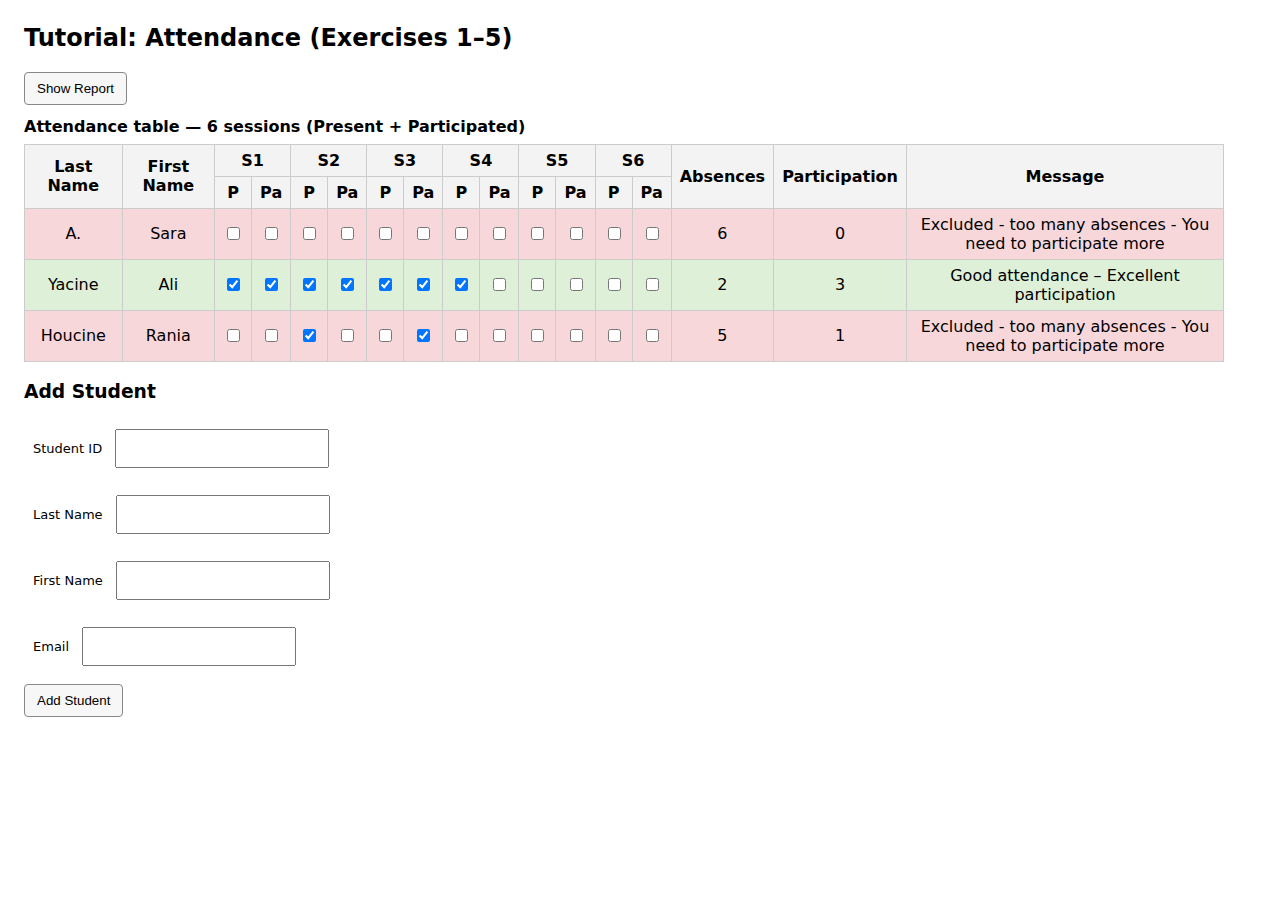
<file: index.html>
<!doctype html>
<html lang="en">
<head>
<meta charset="utf-8" />
<meta name="viewport" content="width=device-width,initial-scale=1" />
<title>Attendance Table - Exercises 1-5</title>
<style>
  body { font-family: system-ui, -apple-system, "Segoe UI", Roboto, "Helvetica Neue", Arial; margin: 24px; }
  table { border-collapse: collapse; width: 100%; max-width: 1200px; margin-bottom: 18px; }
  th, td { border: 1px solid #ccc; padding: 6px 8px; text-align: center; }
  th { background:#f3f3f3; }
  .controls { display:flex; gap:12px; align-items:flex-end; flex-wrap:wrap; margin-bottom:12px; }
  label { display:block; font-size: 13px; margin: 9px; }
  input[type="text"], input[type="email"], input[type="number"] { padding:10px; width:190px; margin: 9px; }
  .error { color: #a00; font-size: 12px; margin-top:4px; }
  .confirm { color: #060; margin-top:6px; }
  .report { border: 1px solid #ddd; padding: 12px; max-width: 600px; margin-top: 12px; }
  .bar { height: 20px; background: #4b77ff; margin:6px 0; width: 0%; transition: width .6s; color: white; font-size: 12px; display:flex; align-items:center; justify-content:center; }
  .small { font-size: 13px; color: #333; }
  .legend { font-size:12px; margin-top:6px; }
  .row-green { background: #dff0d8; }
  .row-yellow { background: #fff3cd; }
  .row-red { background: #f8d7da; }
  .btn { padding:8px 12px; border:1px solid #888; background:#f7f7f7; cursor:pointer; border-radius:4px; }
  tr:hover {background-color :#4b77ff}
</style>
</head>
<body>

<h2>Tutorial: Attendance (Exercises 1–5)</h2>

<!-- Controls -->
<div class="controls">
  <button id="showReportBtn" class="btn">Show Report</button>
  <div id="lastAction" class="small" aria-live="polite"></div>
</div>

<!-- Attendance table -->
<table id="attendanceTable" aria-describedby="tableDesc">
  <caption id="tableDesc" style="caption-side:top; text-align:left; font-weight:bold; margin-bottom:8px;">Attendance table — 6 sessions (Present + Participated)</caption>
  <thead>
    <tr>
      <th rowspan="2">Last Name</th>
      <th rowspan="2">First Name</th>
      <!-- For each session we include Present and Participated -->
      <th colspan="2">S1</th>
      <th colspan="2">S2</th>
      <th colspan="2">S3</th>
      <th colspan="2">S4</th>
      <th colspan="2">S5</th>
      <th colspan="2">S6</th>
      <th rowspan="2">Absences</th>
      <th rowspan="2">Participation</th>
      <th rowspan="2">Message</th>
    </tr>
    <tr>
     
  
      <th>P</th><th>Pa</th> <th>P</th><th>Pa</th> <th>P</th><th>Pa</th>
      <th>P</th><th>Pa</th> <th>P</th><th>Pa</th> <th>P</th><th>Pa</th>
    </tr>
  </thead>
  <tbody>
    <!-- Example rows (3 students). By default some checkboxes checked to show variety -->
    <tr>
      <td>A.</td><td>Sara</td>
      <td><input type="checkbox" class="present"></td><td><input type="checkbox" class="participated"></td>
      <td><input type="checkbox" class="present"></td><td><input type="checkbox" class="participated"></td>
      <td><input type="checkbox" class="present"></td><td><input type="checkbox" class="participated"></td>
      <td><input type="checkbox" class="present"></td><td><input type="checkbox" class="participated"></td>
      <td><input type="checkbox" class="present"></td><td><input type="checkbox" class="participated"></td>
      <td><input type="checkbox" class="present"></td><td><input type="checkbox" class="participated"></td>
      <td class="absences">0</td>
      <td class="participCount">0</td>
      <td class="message"></td>
    </tr>

    <tr>
      <td>Yacine</td><td>Ali</td>
      <td><input type="checkbox" checked class="present"></td><td><input type="checkbox" checked class="participated"></td>
      <td><input type="checkbox" checked class="present"></td><td><input type="checkbox" checked class="participated"></td>
      <td><input type="checkbox" checked class="present"></td><td><input type="checkbox" checked class="participated"></td>
      <td><input type="checkbox" checked class="present"></td><td><input type="checkbox" class="participated"></td>


<td><input type="checkbox" class="present"></td><td><input type="checkbox" class="participated"></td>
      <td><input type="checkbox" class="present"></td><td><input type="checkbox" class="participated"></td>
      <td class="absences">0</td>
      <td class="participCount">0</td>
      <td class="message"></td>
    </tr>

    <tr>
      <td>Houcine</td><td>Rania</td>
      <td><input type="checkbox" class="present"></td><td><input type="checkbox" class="participated"></td>
      <td><input type="checkbox" checked class="present"></td><td><input type="checkbox" class="participated"></td>
      <td><input type="checkbox" class="present"></td><td><input type="checkbox" checked class="participated"></td>
      <td><input type="checkbox" class="present"></td><td><input type="checkbox" class="participated"></td>
      <td><input type="checkbox" class="present"></td><td><input type="checkbox" class="participated"></td>
      <td><input type="checkbox" class="present"></td><td><input type="checkbox" class="participated"></td>
      <td class="absences">0</td>
      <td class="participCount">0</td>
      <td class="message"></td>
    </tr>
  </tbody>
</table>

<!-- Add Student Form (Exercise 2 & 3) -->
<section style="max-width:520px; margin-top:12px;">
  <h3>Add Student</h3>
  <form id="addStudentForm" novalidate>
    <div>
      <label>Student ID
        <input id="studentId" type="text" name="studentId" />
      </label>
      <div id="errId" class="error" aria-live="polite"></div>
    </div>

    <div>
      <label>Last Name
        <input id="lastName" type="text" name="lastName" />
      </label>
      <div id="errLast" class="error" aria-live="polite"></div>
    </div>

    <div>
      <label>First Name
        <input id="firstName" type="text" name="firstName" />
      </label>
      <div id="errFirst" class="error" aria-live="polite"></div>
    </div>

    <div>
      <label>Email
        <input id="email" type="email" name="email" />
      </label>
      <div id="errEmail" class="error" aria-live="polite"></div>
    </div>

    <div style="margin-top:8px;">
      <button type="submit" class="btn">Add Student</button>
      <span id="addConfirm" class="confirm" aria-live="assertive"></span>
    </div>
  </form>
</section>

<!-- Report area (Exercise 4) -->
<section id="reportArea" class="report" style="display:none;">
  <h4>Report</h4>
  <div>Total students: <span id="totalStudents">0</span></div>
  <div>Total present marks: <span id="totalPresentMarks">0</span></div>
  <div>Total participation marks: <span id="totalParticipMarks">0</span></div>

  <div style="margin-top:10px;">
    <div class="small">Present marks</div>
    <div id="presentBar" class="bar">0</div>
    <div class="small">Participation marks</div>
    <div id="participBar" class="bar">0</div>
  </div>
  <div class="legend">Bars are proportional to the maximum possible marks (students × sessions).</div>
</section>

<script>

 (function(){
  const table = document.getElementById('attendanceTable');
  const tbody = table.querySelector('tbody');
  const SESSIONS = 6; 

  
  function updateAllRows() {
    const rows = tbody.querySelectorAll('tr');
    rows.forEach(updateRow);
  }

  function updateRow(row) {
    
    const presentBoxes = Array.from(row.querySelectorAll('input.present'));
    const partBoxes = Array.from(row.querySelectorAll('input.participated'));
    
    let absences = 0;
    for (let i=0;i<SESSIONS;i++){
      const p = presentBoxes[i];
      if (!p) continue;
      if (!p.checked) absences++;
    }
    // count participations
    let participCount = partBoxes.reduce((acc, cb) => acc + (cb.checked ? 1 : 0), 0);

    // update columns
    const absCell = row.querySelector('.absences');
    const partCell = row.querySelector('.participCount');
    const msgCell = row.querySelector('.message');
    if (absCell) absCell.textContent = absences;


if (partCell) partCell.textContent = participCount;

    // color row according to absences
    row.classList.remove('row-green','row-yellow','row-red');
    if (absences < 3) row.classList.add('row-green');
    else if (absences <= 4) row.classList.add('row-yellow');
    else row.classList.add('row-red');

    // set message (simple rules)
    let message = '';
    if (absences >= 5) {
      message = "Excluded - too many absences - You need to participate more";
    } else if (absences >= 3) {
      message = "Warning - attendance low - You need to participate more";
    } else {
      // optionally check participation level
      const maxPossible = SESSIONS;
      if (participCount >= Math.ceil(maxPossible/2)) {
        message = "Good attendance – Excellent participation";
      } else {
        message = "Good attendance – Please try to participate more";
      }
    }
    if (msgCell) msgCell.textContent = message;
  }

  // Attach event delegation: when any checkbox changes, update its row
  tbody.addEventListener('change', function(e){
    const el = e.target;
    if (el.tagName === 'INPUT' && (el.classList.contains('present') || el.classList.contains('participated'))) {
      const row = el.closest('tr');
      updateRow(row);
    }
  });

  // Initial update
  updateAllRows();

  // Add student form logic (validation + add row)
  const form = document.getElementById('addStudentForm');
  const errId = document.getElementById('errId');
  const errLast = document.getElementById('errLast');
  const errFirst = document.getElementById('errFirst');
  const errEmail = document.getElementById('errEmail');
  const addConfirm = document.getElementById('addConfirm');
  const lastAction = document.getElementById('lastAction');

  function clearErrors() {
    errId.textContent = ''; errLast.textContent = ''; errFirst.textContent = ''; errEmail.textContent = '';
    addConfirm.textContent = '';
  }

  function validateForm(id, last, first, email) {
    let ok = true;
    clearErrors();
    // ID numeric and not empty
    if (!id.trim()) { errId.textContent = 'Student ID is required.'; ok = false; }
    else if (!/^\d+$/.test(id.trim())) { errId.textContent = 'Student ID must contain only numbers.'; ok = false; }

    // names only letters and spaces (allow hyphen/apostrophe)
    if (!last.trim()) { errLast.textContent = 'Last name is required.'; ok = false; }
    else if (!/^[A-Za-zÀ-ÿ'\- ]+$/.test(last.trim())) { errLast.textContent = 'Last name must contain only letters.'; ok = false; }

    if (!first.trim()) { errFirst.textContent = 'First name is required.'; ok = false; }
    else if (!/^[A-Za-zÀ-ÿ'\- ]+$/.test(first.trim())) { errFirst.textContent = 'First name must contain only letters.'; ok = false; }

    // simple email regex
    if (!email.trim()) { errEmail.textContent = 'Email is required.'; ok = false; }
    else if (!/^[^\s@]+@[^\s@]+\.[^\s@]+$/.test(email.trim())) { errEmail.textContent = 'Email is not valid.'; ok = false; }

    return ok;
  }

  function makeCheckboxCell(className) {
    const td = document.createElement('td');
    const cb = document.createElement('input');
    cb.type = 'checkbox';
    cb.className = className;
    td.appendChild(cb);
    return td;
  }

  function addStudentRow(last, first) {
    const tr = document.createElement('tr');
    const tdLast = document.createElement('td'); tdLast.textContent = last;
    const tdFirst = document.createElement('td'); tdFirst.textContent = first;
    tr.appendChild(tdLast); tr.appendChild(tdFirst);
    // 6 sessions -> each has present + participated
    for (let i=0;i<SESSIONS;i++){
      tr.appendChild(makeCheckboxCell('present'));
      tr.appendChild(makeCheckboxCell('participated'));
    }
    const absTd = document.createElement('td'); absTd.className = 'absences'; absTd.textContent = '0';
    const partTd = document.createElement('td'); partTd.className = 'participCount'; partTd.textContent = '0';
    const msgTd = document.createElement('td'); msgTd.className = 'message'; msgTd.textContent = '';
    tr.appendChild(absTd); tr.


appendChild(partTd); tr.appendChild(msgTd);
    tbody.appendChild(tr);
    updateRow(tr);
    return tr;
  }

  form.addEventListener('submit', function(ev){
    ev.preventDefault();
    const id = document.getElementById('studentId').value;
    const last = document.getElementById('lastName').value;
    const first = document.getElementById('firstName').value;
    const email = document.getElementById('email').value;

    if (!validateForm(id, last, first, email)) {
      addConfirm.textContent = '';
      return;
    }
   
    const newRow = addStudentRow(last.trim(), first.trim());
    addConfirm.textContent = 'Student added successfully.';
    form.reset();

    // small status
    lastAction.textContent = Added$ ;{first.trim()} {last.trim()};
    setTimeout(()=> addConfirm.textContent = '', 4000);
  });

  
  const showReportBtn = document.getElementById('showReportBtn');
  const reportArea = document.getElementById('reportArea');
  const totalStudentsElem = document.getElementById('totalStudents');
  const totalPresentMarksElem = document.getElementById('totalPresentMarks');
  const totalParticipMarksElem = document.getElementById('totalParticipMarks');
  const presentBar = document.getElementById('presentBar');
  const participBar = document.getElementById('participBar');

 
  showReportBtn.addEventListener('click', function(){
    
     function buildReport() {
    const rows = Array.from(tbody.querySelectorAll('tr'));
    const totalStudents = rows.length;
    // total possible marks = students * sessions
    const totalPossible = totalStudents * SESSIONS;

    let presentMarks = 0;
    let participMarks = 0;
    rows.forEach(row => {
      presentMarks += Array.from(row.querySelectorAll('input.present')).reduce((a,cb)=> a + (cb.checked?1:0), 0);
      participMarks += Array.from(row.querySelectorAll('input.participated')).reduce((a,cb)=> a + (cb.checked?1:0), 0);
    });

    totalStudentsElem.textContent = totalStudents;
    totalPresentMarksElem.textContent = presentMarks;
    totalParticipMarksElem.textContent = participMarks;

   
    const pPct = totalPossible ? Math.round((presentMarks / totalPossible) * 100) : 0;
    const parPct = totalPossible ? Math.round((participMarks / totalPossible) * 100) : 0;
    presentBar.style.width = pPct + '%';
    presentBar.textContent = presentMarks + ' (' + pPct + '% of possible)';
    participBar.style.width = parPct + '%';
    participBar.textContent = participMarks + ' (' + parPct + '% of possible)';

    reportArea.style.display = 'block';
  }

    updateAllRows();

  });

  

})();



</script>

</body>
</html>
</file>
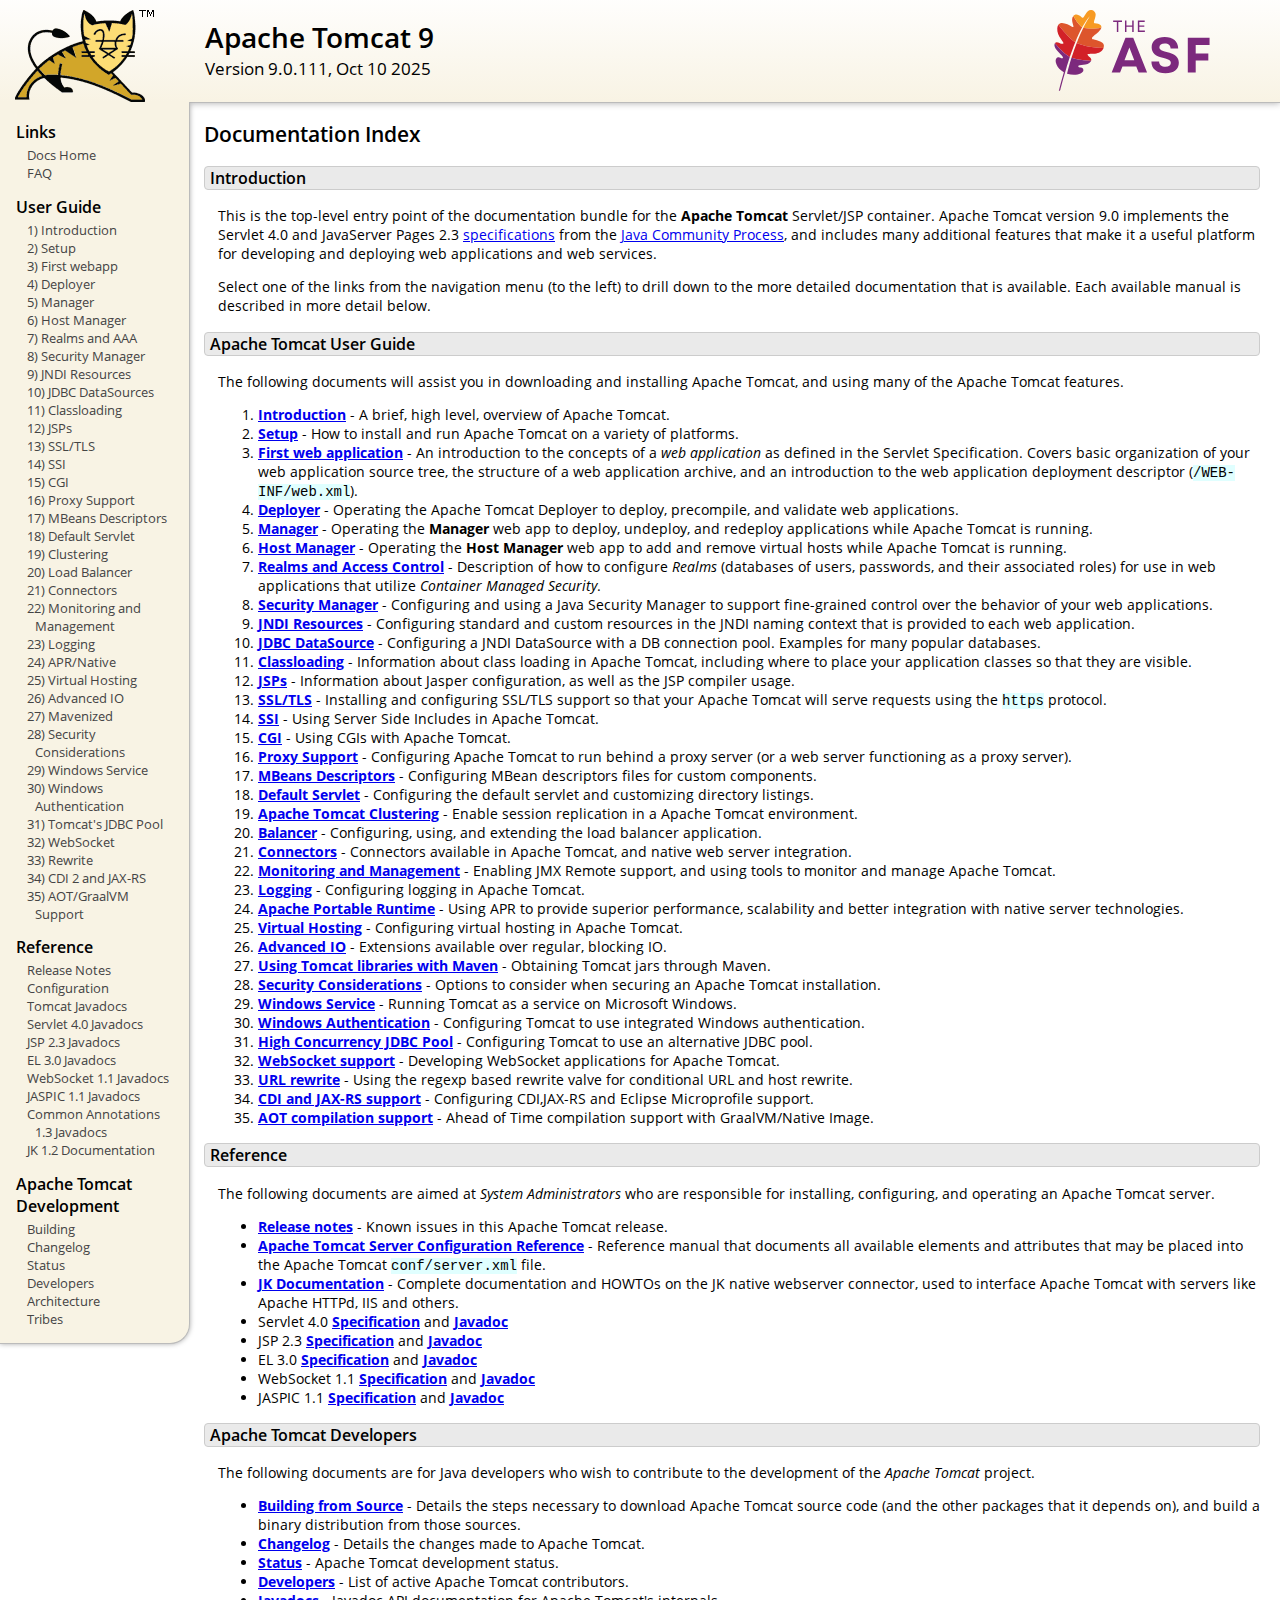
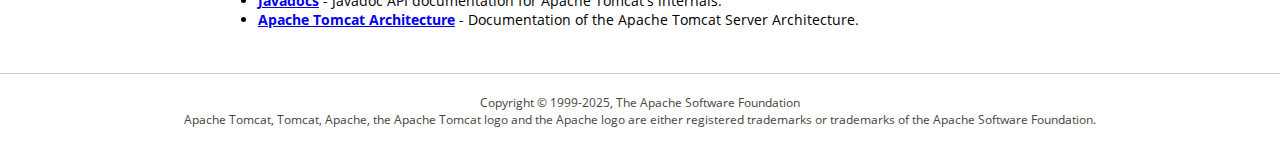
<file: tomcat/apache-tomcat-9.0.111/webapps/docs/index.html>
<!DOCTYPE html SYSTEM "about:legacy-compat">
<html lang="en"><head><META http-equiv="Content-Type" content="text/html; charset=UTF-8"><link href="./images/docs-stylesheet.css" rel="stylesheet" type="text/css"><title>Apache Tomcat 9 (9.0.111) - Documentation Index</title></head><body><div id="wrapper"><header><div id="header"><div><div><div class="logo noPrint"><a href="https://tomcat.apache.org/"><img alt="Tomcat Home" src="./images/tomcat.png"></a></div><div style="height: 1px;"></div><div class="asfLogo noPrint"><a href="https://www.apache.org/" target="_blank"><img src="./images/asf-logo.svg" alt="The Apache Software Foundation" style="width: 266px; height: 83px;"></a></div><h1>Apache Tomcat 9</h1><div class="versionInfo">
            Version 9.0.111,
            <time datetime="2025-10-10">Oct 10 2025</time></div><div style="height: 1px;"></div><div style="clear: left;"></div></div></div></div></header><div id="middle"><div><div id="mainLeft" class="noprint"><div><nav><div><h2>Links</h2><ul><li><a href="index.html">Docs Home</a></li><li><a href="https://cwiki.apache.org/confluence/display/TOMCAT/FAQ">FAQ</a></li></ul></div><div><h2>User Guide</h2><ul><li><a href="introduction.html">1) Introduction</a></li><li><a href="setup.html">2) Setup</a></li><li><a href="appdev/index.html">3) First webapp</a></li><li><a href="deployer-howto.html">4) Deployer</a></li><li><a href="manager-howto.html">5) Manager</a></li><li><a href="host-manager-howto.html">6) Host Manager</a></li><li><a href="realm-howto.html">7) Realms and AAA</a></li><li><a href="security-manager-howto.html">8) Security Manager</a></li><li><a href="jndi-resources-howto.html">9) JNDI Resources</a></li><li><a href="jndi-datasource-examples-howto.html">10) JDBC DataSources</a></li><li><a href="class-loader-howto.html">11) Classloading</a></li><li><a href="jasper-howto.html">12) JSPs</a></li><li><a href="ssl-howto.html">13) SSL/TLS</a></li><li><a href="ssi-howto.html">14) SSI</a></li><li><a href="cgi-howto.html">15) CGI</a></li><li><a href="proxy-howto.html">16) Proxy Support</a></li><li><a href="mbeans-descriptors-howto.html">17) MBeans Descriptors</a></li><li><a href="default-servlet.html">18) Default Servlet</a></li><li><a href="cluster-howto.html">19) Clustering</a></li><li><a href="balancer-howto.html">20) Load Balancer</a></li><li><a href="connectors.html">21) Connectors</a></li><li><a href="monitoring.html">22) Monitoring and Management</a></li><li><a href="logging.html">23) Logging</a></li><li><a href="apr.html">24) APR/Native</a></li><li><a href="virtual-hosting-howto.html">25) Virtual Hosting</a></li><li><a href="aio.html">26) Advanced IO</a></li><li><a href="maven-jars.html">27) Mavenized</a></li><li><a href="security-howto.html">28) Security Considerations</a></li><li><a href="windows-service-howto.html">29) Windows Service</a></li><li><a href="windows-auth-howto.html">30) Windows Authentication</a></li><li><a href="jdbc-pool.html">31) Tomcat's JDBC Pool</a></li><li><a href="web-socket-howto.html">32) WebSocket</a></li><li><a href="rewrite.html">33) Rewrite</a></li><li><a href="cdi.html">34) CDI 2 and JAX-RS</a></li><li><a href="graal.html">35) AOT/GraalVM Support</a></li></ul></div><div><h2>Reference</h2><ul><li><a href="RELEASE-NOTES.txt">Release Notes</a></li><li><a href="config/index.html">Configuration</a></li><li><a href="api/index.html">Tomcat Javadocs</a></li><li><a href="servletapi/index.html">Servlet 4.0 Javadocs</a></li><li><a href="jspapi/index.html">JSP 2.3 Javadocs</a></li><li><a href="elapi/index.html">EL 3.0 Javadocs</a></li><li><a href="websocketapi/index.html">WebSocket 1.1 Javadocs</a></li><li><a href="jaspicapi/index.html">JASPIC 1.1 Javadocs</a></li><li><a href="annotationapi/index.html">Common Annotations 1.3 Javadocs</a></li><li><a href="https://tomcat.apache.org/connectors-doc/">JK 1.2 Documentation</a></li></ul></div><div><h2>Apache Tomcat Development</h2><ul><li><a href="building.html">Building</a></li><li><a href="changelog.html">Changelog</a></li><li><a href="https://cwiki.apache.org/confluence/display/TOMCAT/Tomcat+Versions">Status</a></li><li><a href="developers.html">Developers</a></li><li><a href="architecture/index.html">Architecture</a></li><li><a href="tribes/introduction.html">Tribes</a></li></ul></div></nav></div></div><div id="mainRight"><div id="content"><h2>Documentation Index</h2><h3 id="Introduction">Introduction</h3><div class="text">

<p>This is the top-level entry point of the documentation bundle for the
<strong>Apache Tomcat</strong> Servlet/JSP container.  Apache Tomcat version
9.0 implements the Servlet 4.0 and JavaServer Pages 2.3
<a href="https://cwiki.apache.org/confluence/display/TOMCAT/Specifications">specifications</a> from the
<a href="https://www.jcp.org">Java Community Process</a>, and includes many
additional features that make it a useful platform for developing and deploying
web applications and web services.</p>

<p>Select one of the links from the navigation menu (to the left) to drill
down to the more detailed documentation that is available.  Each available
manual is described in more detail below.</p>

</div><h3 id="Apache_Tomcat_User_Guide">Apache Tomcat User Guide</h3><div class="text">

<p>The following documents will assist you in downloading and installing
Apache Tomcat, and using many of the Apache Tomcat features.</p>

<ol>
<li><a href="introduction.html"><strong>Introduction</strong></a> - A
    brief, high level, overview of Apache Tomcat.</li>
<li><a href="setup.html"><strong>Setup</strong></a> - How to install and run
    Apache Tomcat on a variety of platforms.</li>
<li><a href="appdev/index.html"><strong>First web application</strong></a>
    - An introduction to the concepts of a <em>web application</em> as defined
    in the Servlet Specification.  Covers basic organization of your web application
    source tree, the structure of a web application archive, and an
    introduction to the web application deployment descriptor
    (<code>/WEB-INF/web.xml</code>).</li>
<li><a href="deployer-howto.html"><strong>Deployer</strong></a> -
    Operating the Apache Tomcat Deployer to deploy, precompile, and validate web
    applications.</li>
<li><a href="manager-howto.html"><strong>Manager</strong></a> -
    Operating the <strong>Manager</strong> web app to deploy, undeploy, and
    redeploy applications while Apache Tomcat is running.</li>
<li><a href="host-manager-howto.html"><strong>Host Manager</strong></a> -
    Operating the <strong>Host Manager</strong> web app to add and remove
    virtual hosts while Apache Tomcat is running.</li>
<li><a href="realm-howto.html"><strong>Realms and Access Control</strong></a>
    - Description of how to configure <em>Realms</em> (databases of users,
    passwords, and their associated roles) for use in web applications that
    utilize <em>Container Managed Security</em>.</li>
<li><a href="security-manager-howto.html"><strong>Security Manager</strong></a>
    - Configuring and using a Java Security Manager to
    support fine-grained control over the behavior of your web applications.
    </li>
<li><a href="jndi-resources-howto.html"><strong>JNDI Resources</strong></a>
    - Configuring standard and custom resources in the JNDI naming context
    that is provided to each web application.</li>
<li><a href="jndi-datasource-examples-howto.html">
    <strong>JDBC DataSource</strong></a>
    - Configuring a JNDI DataSource with a DB connection pool.
    Examples for many popular databases.</li>
<li><a href="class-loader-howto.html"><strong>Classloading</strong></a>
    - Information about class loading in Apache Tomcat, including where to place
    your application classes so that they are visible.</li>
<li><a href="jasper-howto.html"><strong>JSPs</strong></a>
    - Information about Jasper configuration, as well as the JSP compiler
    usage.</li>
<li><a href="ssl-howto.html"><strong>SSL/TLS</strong></a> -
    Installing and configuring SSL/TLS support so that your Apache Tomcat will
    serve requests using the <code>https</code> protocol.</li>
<li><a href="ssi-howto.html"><strong>SSI</strong></a> -
    Using Server Side Includes in Apache Tomcat.</li>
<li><a href="cgi-howto.html"><strong>CGI</strong></a> -
    Using CGIs with Apache Tomcat.</li>
<li><a href="proxy-howto.html"><strong>Proxy Support</strong></a> -
    Configuring Apache Tomcat to run behind a proxy server (or a web server
    functioning as a proxy server).</li>
<li><a href="mbeans-descriptors-howto.html"><strong>MBeans Descriptors</strong></a> -
    Configuring MBean descriptors files for custom components.</li>
<li><a href="default-servlet.html"><strong>Default Servlet</strong></a> -
    Configuring the default servlet and customizing directory listings.</li>
<li><a href="cluster-howto.html"><strong>Apache Tomcat Clustering</strong></a> -
    Enable session replication in a Apache Tomcat environment.</li>
<li><a href="balancer-howto.html"><strong>Balancer</strong></a> -
    Configuring, using, and extending the load balancer application.</li>
<li><a href="connectors.html"><strong>Connectors</strong></a> -
    Connectors available in Apache Tomcat, and native web server integration.</li>
<li><a href="monitoring.html"><strong>Monitoring and Management</strong></a> -
    Enabling JMX Remote support, and using tools to monitor and manage Apache Tomcat.</li>
<li><a href="logging.html"><strong>Logging</strong></a> -
    Configuring logging in Apache Tomcat.</li>
<li><a href="apr.html"><strong>Apache Portable Runtime</strong></a> -
    Using APR to provide superior performance, scalability and better
    integration with native server technologies.</li>
<li><a href="virtual-hosting-howto.html"><strong>Virtual Hosting</strong></a> -
    Configuring virtual hosting in Apache Tomcat.</li>
<li><a href="aio.html"><strong>Advanced IO</strong></a> -
    Extensions available over regular, blocking IO.</li>
<li><a href="maven-jars.html"><strong>Using Tomcat libraries with Maven</strong></a> -
    Obtaining Tomcat jars through Maven.</li>
<li><a href="security-howto.html"><strong>Security Considerations</strong></a> -
    Options to consider when securing an Apache Tomcat installation.</li>
<li><a href="windows-service-howto.html"><strong>Windows Service</strong></a> -
    Running Tomcat as a service on Microsoft Windows.</li>
<li><a href="windows-auth-howto.html"><strong>Windows Authentication</strong></a> -
    Configuring Tomcat to use integrated Windows authentication.</li>
<li><a href="jdbc-pool.html"><strong>High Concurrency JDBC Pool</strong></a> -
    Configuring Tomcat to use an alternative JDBC pool.</li>
<li><a href="web-socket-howto.html"><strong>WebSocket support</strong></a> -
    Developing WebSocket applications for Apache Tomcat.</li>
<li><a href="rewrite.html"><strong>URL rewrite</strong></a> -
    Using the regexp based rewrite valve for conditional URL and host rewrite.</li>
<li><a href="cdi.html"><strong>CDI and JAX-RS support</strong></a> -
    Configuring CDI,JAX-RS and Eclipse Microprofile support.</li>
<li><a href="graal.html"><strong>AOT compilation support</strong></a> -
    Ahead of Time compilation support with GraalVM/Native Image.</li>
</ol>

</div><h3 id="Reference">Reference</h3><div class="text">

<p>The following documents are aimed at <em>System Administrators</em> who
are responsible for installing, configuring, and operating an Apache Tomcat server.
</p>
<ul>
<li><a href="RELEASE-NOTES.txt"><strong>Release notes</strong></a>
    - Known issues in this Apache Tomcat release.
    </li>
<li><a href="config/index.html"><strong>Apache Tomcat Server Configuration Reference</strong></a>
    - Reference manual that documents all available elements and attributes
      that may be placed into the Apache Tomcat <code>conf/server.xml</code> file.
    </li>
<li><a href="https://tomcat.apache.org/connectors-doc/index.html"><strong>JK Documentation</strong></a>
    - Complete documentation and HOWTOs on the JK native webserver connector,
      used to interface Apache Tomcat with servers like Apache HTTPd, IIS
      and others.</li>
<li>Servlet 4.0
    <a href="https://jcp.org/aboutJava/communityprocess/final/jsr369/index.html">
    <strong>Specification</strong></a> and
    <a href="https://javaee.github.io/javaee-spec/javadocs/javax/servlet/package-summary.html">
    <strong>Javadoc</strong></a>
    </li>
<li>JSP 2.3
    <a href="https://jcp.org/aboutJava/communityprocess/mrel/jsr245/index2.html">
    <strong>Specification</strong></a> and
    <a href="http://docs.oracle.com/javaee/7/api/javax/servlet/jsp/package-summary.html">
    <strong>Javadoc</strong></a>
    </li>
<li>EL 3.0
    <a href="https://jcp.org/aboutJava/communityprocess/final/jsr341/index.html">
    <strong>Specification</strong></a> and
    <a href="http://docs.oracle.com/javaee/7/api/javax/el/package-summary.html">
    <strong>Javadoc</strong></a>
    </li>
<li>WebSocket 1.1
    <a href="https://jcp.org/aboutJava/communityprocess/mrel/jsr356/index.html">
    <strong>Specification</strong></a> and
    <a href="http://docs.oracle.com/javaee/7/api/javax/websocket/package-summary.html">
    <strong>Javadoc</strong></a>
    </li>
<li>JASPIC 1.1
    <a href="https://jcp.org/aboutJava/communityprocess/mrel/jsr196/index.html">
    <strong>Specification</strong></a> and
    <a href="http://docs.oracle.com/javaee/7/api/javax/security/auth/message/package-summary.html">
    <strong>Javadoc</strong></a>
    </li>
</ul>

</div><h3 id="Apache_Tomcat_Developers">Apache Tomcat Developers</h3><div class="text">

<p>The following documents are for Java developers who wish to contribute to
the development of the <em>Apache Tomcat</em> project.</p>
<ul>
<li><a href="building.html"><strong>Building from Source</strong></a> -
    Details the steps necessary to download Apache Tomcat source code (and the
    other packages that it depends on), and build a binary distribution from
    those sources.
    </li>
<li><a href="changelog.html"><strong>Changelog</strong></a> - Details the
    changes made to Apache Tomcat.
    </li>
<li><a href="https://wiki.apache.org/tomcat/TomcatVersions"><strong>Status</strong></a> -
    Apache Tomcat development status.
    </li>
<li><a href="developers.html"><strong>Developers</strong></a> - List of active
    Apache Tomcat contributors.
    </li>
<li><a href="api/index.html"><strong>Javadocs</strong></a>
    - Javadoc API documentation for Apache Tomcat's internals.</li>
<li><a href="architecture/index.html"><strong>Apache Tomcat Architecture</strong></a>
    - Documentation of the Apache Tomcat Server Architecture.</li>
</ul>

</div></div></div></div></div><footer><div id="footer">
    Copyright &copy; 1999-2025, The Apache Software Foundation
    <br>
    Apache Tomcat, Tomcat, Apache, the Apache Tomcat logo and the Apache logo
    are either registered trademarks or trademarks of the Apache Software
    Foundation.
    </div></footer></div></body></html>
</file>
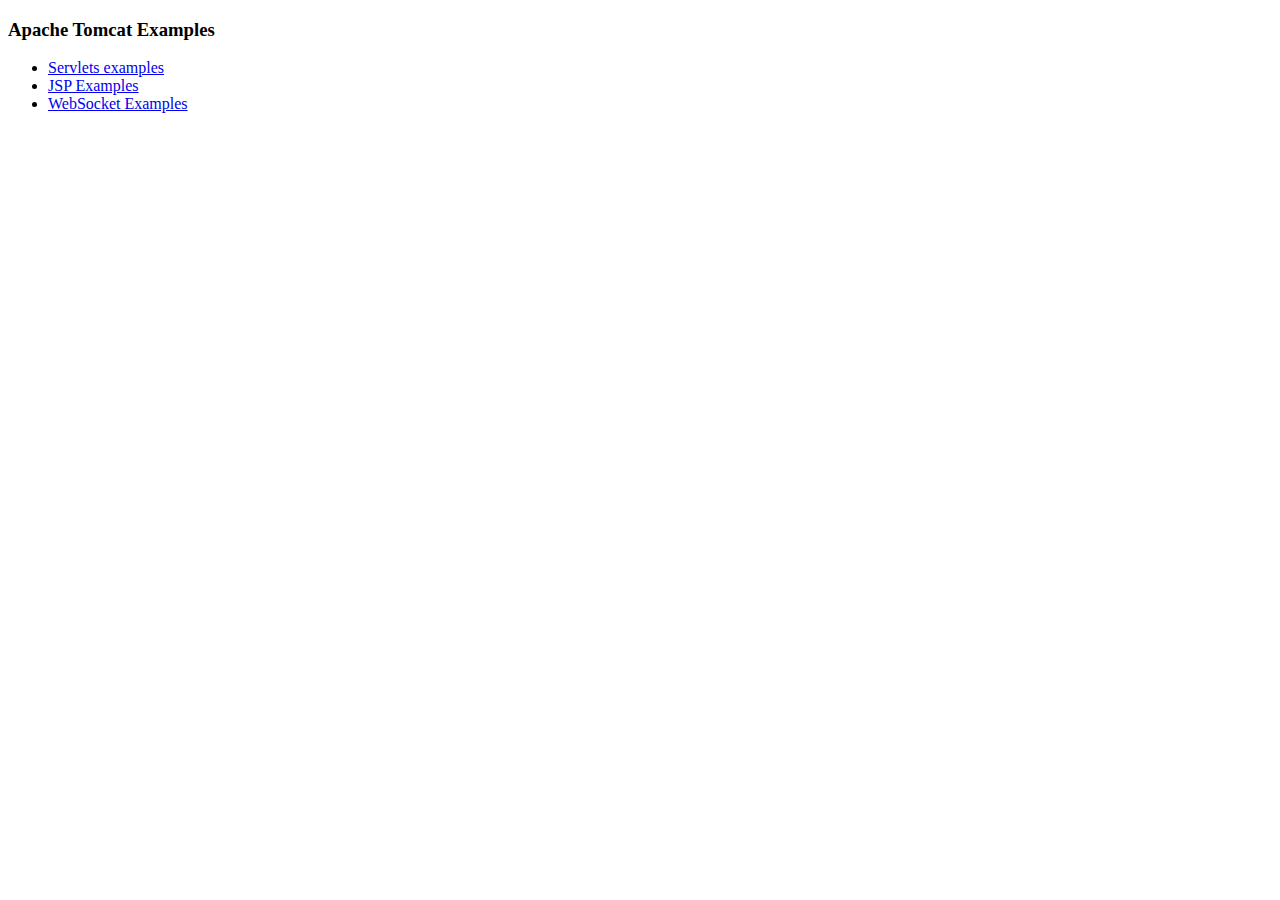
<file: tomcat/apache-tomcat-9.0.111/webapps/examples/index.html>
<!--
  Licensed to the Apache Software Foundation (ASF) under one or more
  contributor license agreements.  See the NOTICE file distributed with
  this work for additional information regarding copyright ownership.
  The ASF licenses this file to You under the Apache License, Version 2.0
  (the "License"); you may not use this file except in compliance with
  the License.  You may obtain a copy of the License at

      http://www.apache.org/licenses/LICENSE-2.0

  Unless required by applicable law or agreed to in writing, software
  distributed under the License is distributed on an "AS IS" BASIS,
  WITHOUT WARRANTIES OR CONDITIONS OF ANY KIND, either express or implied.
  See the License for the specific language governing permissions and
  limitations under the License.
-->
<!DOCTYPE HTML><html lang="en"><head>
<meta charset="UTF-8">
<title>Apache Tomcat Examples</title>
</head>
<body>
<p>
<h3>Apache Tomcat Examples</H3>
<p></p>
<ul>
<li><a href="servlets">Servlets examples</a></li>
<li><a href="jsp">JSP Examples</a></li>
<li><a href="websocket/index.xhtml">WebSocket Examples</a></li>
</ul>
</body></html>
</file>
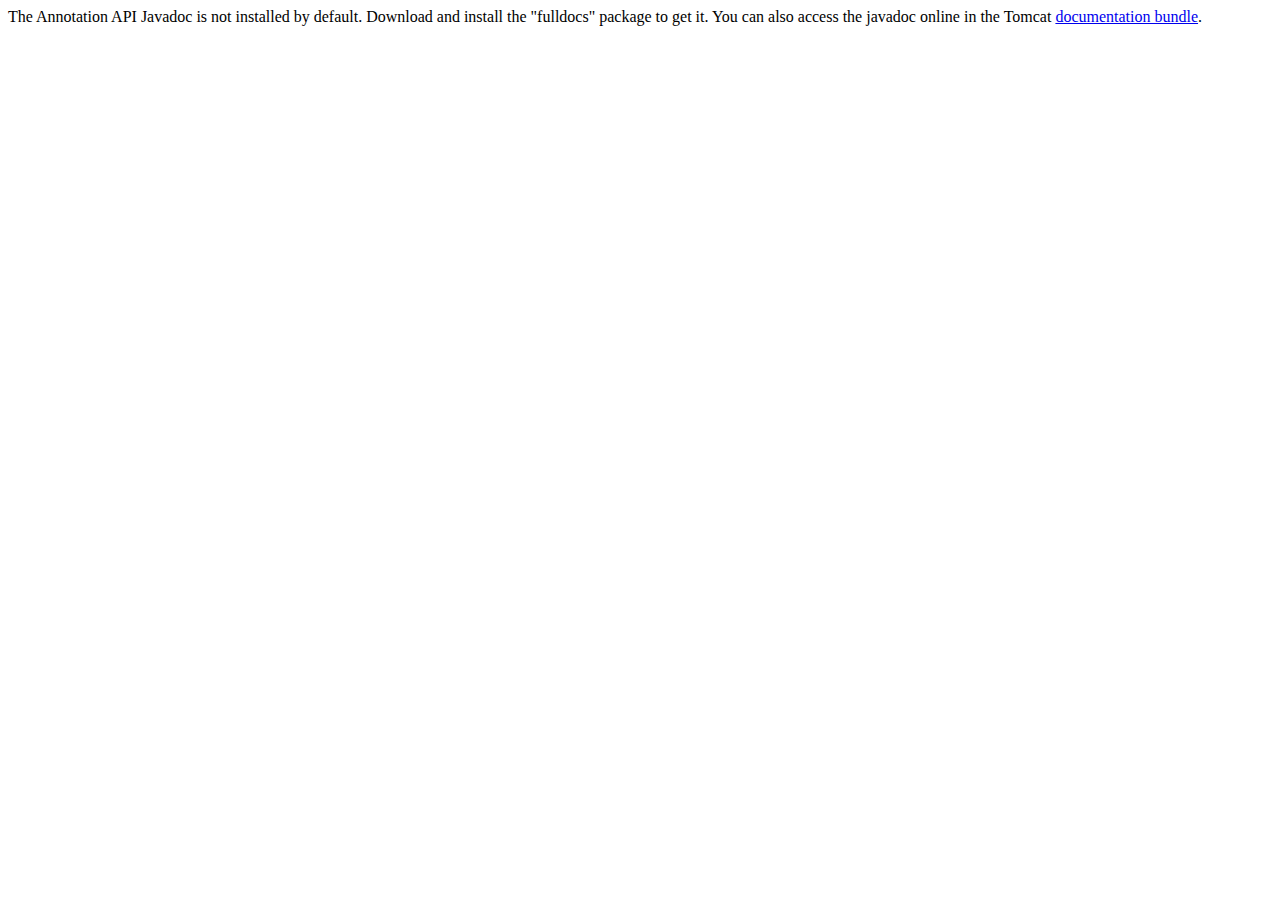
<file: tomcat/apache-tomcat-9.0.111/webapps/docs/annotationapi/index.html>
<!--
  Licensed to the Apache Software Foundation (ASF) under one or more
  contributor license agreements.  See the NOTICE file distributed with
  this work for additional information regarding copyright ownership.
  The ASF licenses this file to You under the Apache License, Version 2.0
  (the "License"); you may not use this file except in compliance with
  the License.  You may obtain a copy of the License at

      http://www.apache.org/licenses/LICENSE-2.0

  Unless required by applicable law or agreed to in writing, software
  distributed under the License is distributed on an "AS IS" BASIS,
  WITHOUT WARRANTIES OR CONDITIONS OF ANY KIND, either express or implied.
  See the License for the specific language governing permissions and
  limitations under the License.
-->
<!DOCTYPE html>
<html>
<head>
    <meta charset="UTF-8" />
    <title>API docs</title>
</head>

<body>

The Annotation API Javadoc is not installed by default. Download and install
the "fulldocs" package to get it.

You can also access the javadoc online in the Tomcat
<a href="https://tomcat.apache.org/tomcat-9.0-doc/">
    documentation bundle</a>.

</body>
</html>
</file>
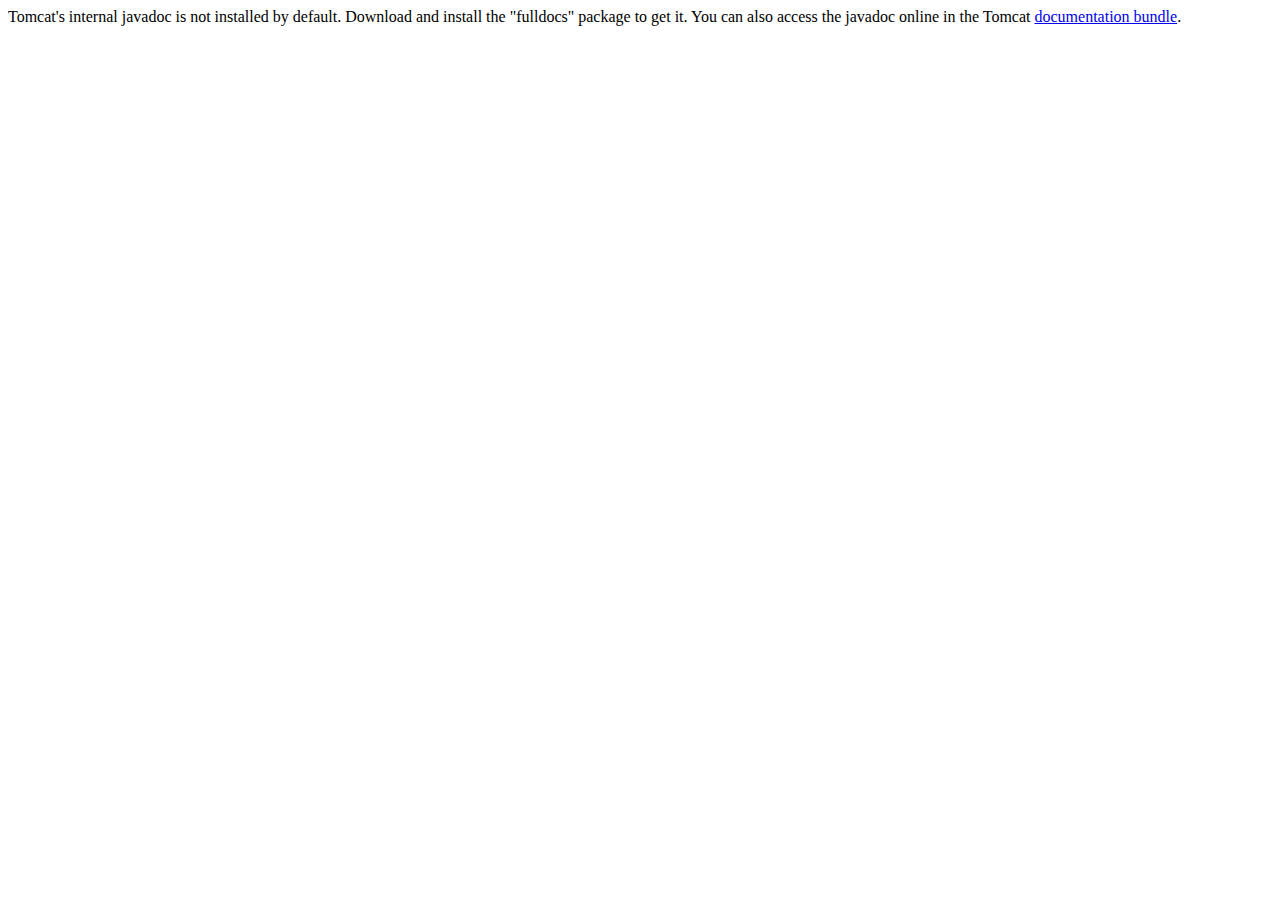
<file: tomcat/apache-tomcat-9.0.111/webapps/docs/api/index.html>
<!--
  Licensed to the Apache Software Foundation (ASF) under one or more
  contributor license agreements.  See the NOTICE file distributed with
  this work for additional information regarding copyright ownership.
  The ASF licenses this file to You under the Apache License, Version 2.0
  (the "License"); you may not use this file except in compliance with
  the License.  You may obtain a copy of the License at

      http://www.apache.org/licenses/LICENSE-2.0

  Unless required by applicable law or agreed to in writing, software
  distributed under the License is distributed on an "AS IS" BASIS,
  WITHOUT WARRANTIES OR CONDITIONS OF ANY KIND, either express or implied.
  See the License for the specific language governing permissions and
  limitations under the License.
-->
<!DOCTYPE html>
<html>
    <head>
    <meta charset="UTF-8" />
    <title>API docs</title>
</head>

<body>

Tomcat's internal javadoc is not installed by default. Download and install
the "fulldocs" package to get it.

You can also access the javadoc online in the Tomcat
<a href="https://tomcat.apache.org/tomcat-9.0-doc/">
documentation bundle</a>.

</body>
</html>
</file>
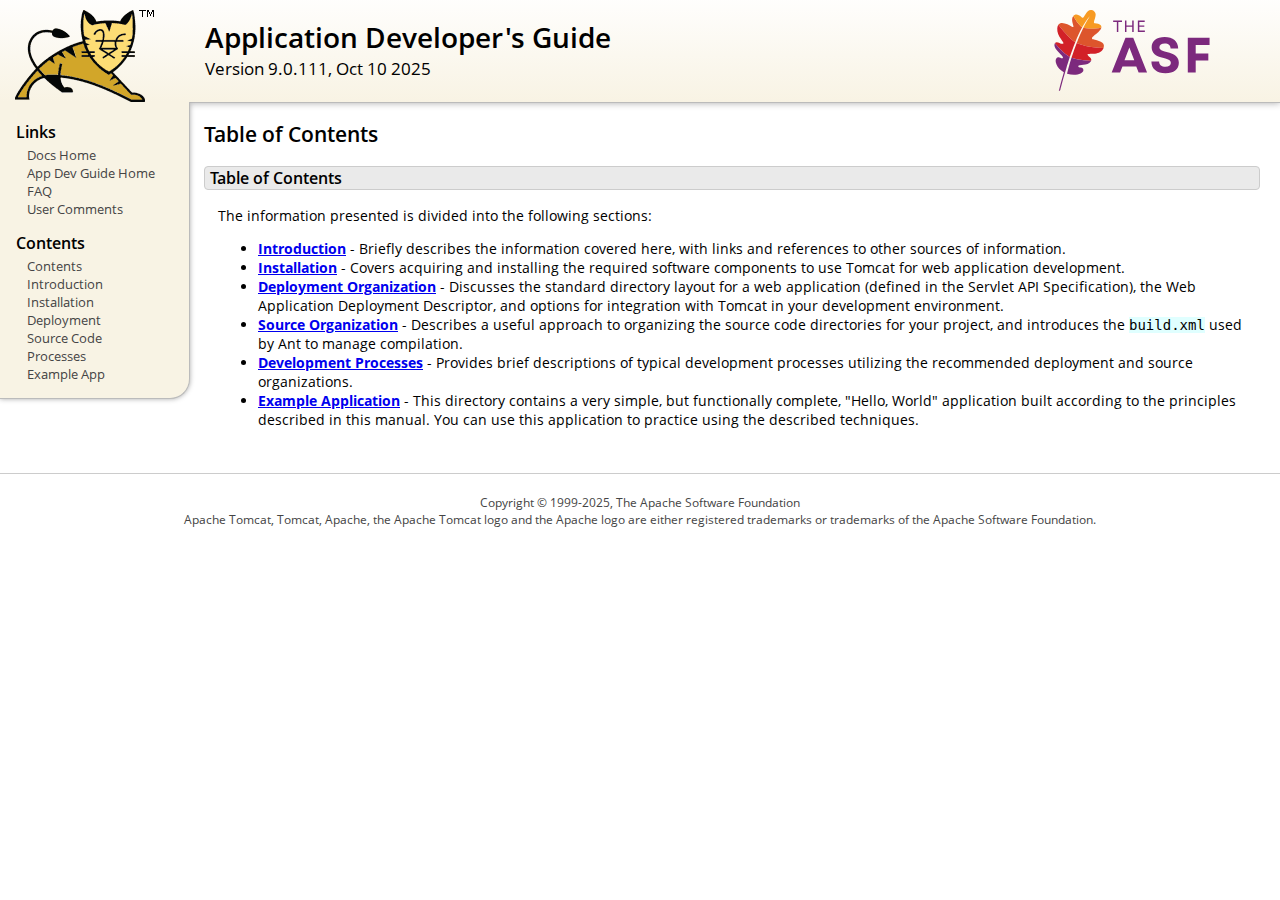
<file: tomcat/apache-tomcat-9.0.111/webapps/docs/appdev/index.html>
<!DOCTYPE html SYSTEM "about:legacy-compat">
<html lang="en"><head><META http-equiv="Content-Type" content="text/html; charset=UTF-8"><link href="../images/docs-stylesheet.css" rel="stylesheet" type="text/css"><title>Application Developer's Guide (9.0.111) - Table of Contents</title></head><body><div id="wrapper"><header><div id="header"><div><div><div class="logo noPrint"><a href="https://tomcat.apache.org/"><img alt="Tomcat Home" src="../images/tomcat.png"></a></div><div style="height: 1px;"></div><div class="asfLogo noPrint"><a href="https://www.apache.org/" target="_blank"><img src="../images/asf-logo.svg" alt="The Apache Software Foundation" style="width: 266px; height: 83px;"></a></div><h1>Application Developer's Guide</h1><div class="versionInfo">
            Version 9.0.111,
            <time datetime="2025-10-10">Oct 10 2025</time></div><div style="height: 1px;"></div><div style="clear: left;"></div></div></div></div></header><div id="middle"><div><div id="mainLeft" class="noprint"><div><nav><div><h2>Links</h2><ul><li><a href="../index.html">Docs Home</a></li><li><a href="index.html">App Dev Guide Home</a></li><li><a href="https://cwiki.apache.org/confluence/display/TOMCAT/FAQ">FAQ</a></li><li><a href="#comments_section">User Comments</a></li></ul></div><div><h2>Contents</h2><ul><li><a href="index.html">Contents</a></li><li><a href="introduction.html">Introduction</a></li><li><a href="installation.html">Installation</a></li><li><a href="deployment.html">Deployment</a></li><li><a href="source.html">Source Code</a></li><li><a href="processes.html">Processes</a></li><li><a href="sample/">Example App</a></li></ul></div></nav></div></div><div id="mainRight"><div id="content"><h2>Table of Contents</h2><h3 id="Table_of_Contents">Table of Contents</h3><div class="text">

<p>The information presented is divided into the following sections:</p>
<ul>
<li><a href="introduction.html"><strong>Introduction</strong></a> -
    Briefly describes the information covered here, with
    links and references to other sources of information.</li>
<li><a href="installation.html"><strong>Installation</strong></a> -
    Covers acquiring and installing the required software
    components to use Tomcat for web application development.</li>
<li><a href="deployment.html"><strong>Deployment Organization</strong></a> -
    Discusses the standard directory layout for a web application
    (defined in the Servlet API Specification), the Web Application
    Deployment Descriptor, and options for integration with Tomcat
    in your development environment.</li>
<li><a href="source.html"><strong>Source Organization</strong></a> -
    Describes a useful approach to organizing the source code
    directories for your project, and introduces the
    <code>build.xml</code> used by Ant to manage compilation.</li>
<li><a href="processes.html"><strong>Development Processes</strong></a> -
    Provides brief descriptions of typical development processes
    utilizing the recommended deployment and source organizations.</li>
<li><a href="sample/" target="_blank"><strong>Example Application</strong></a> -
    This directory contains a very simple, but functionally complete,
    "Hello, World" application built according to the principles
    described in this manual.  You can use this application to
    practice using the described techniques.</li>
</ul>

</div></div></div></div></div><footer><div id="footer">
    Copyright &copy; 1999-2025, The Apache Software Foundation
    <br>
    Apache Tomcat, Tomcat, Apache, the Apache Tomcat logo and the Apache logo
    are either registered trademarks or trademarks of the Apache Software
    Foundation.
    </div></footer></div></body></html>
</file>
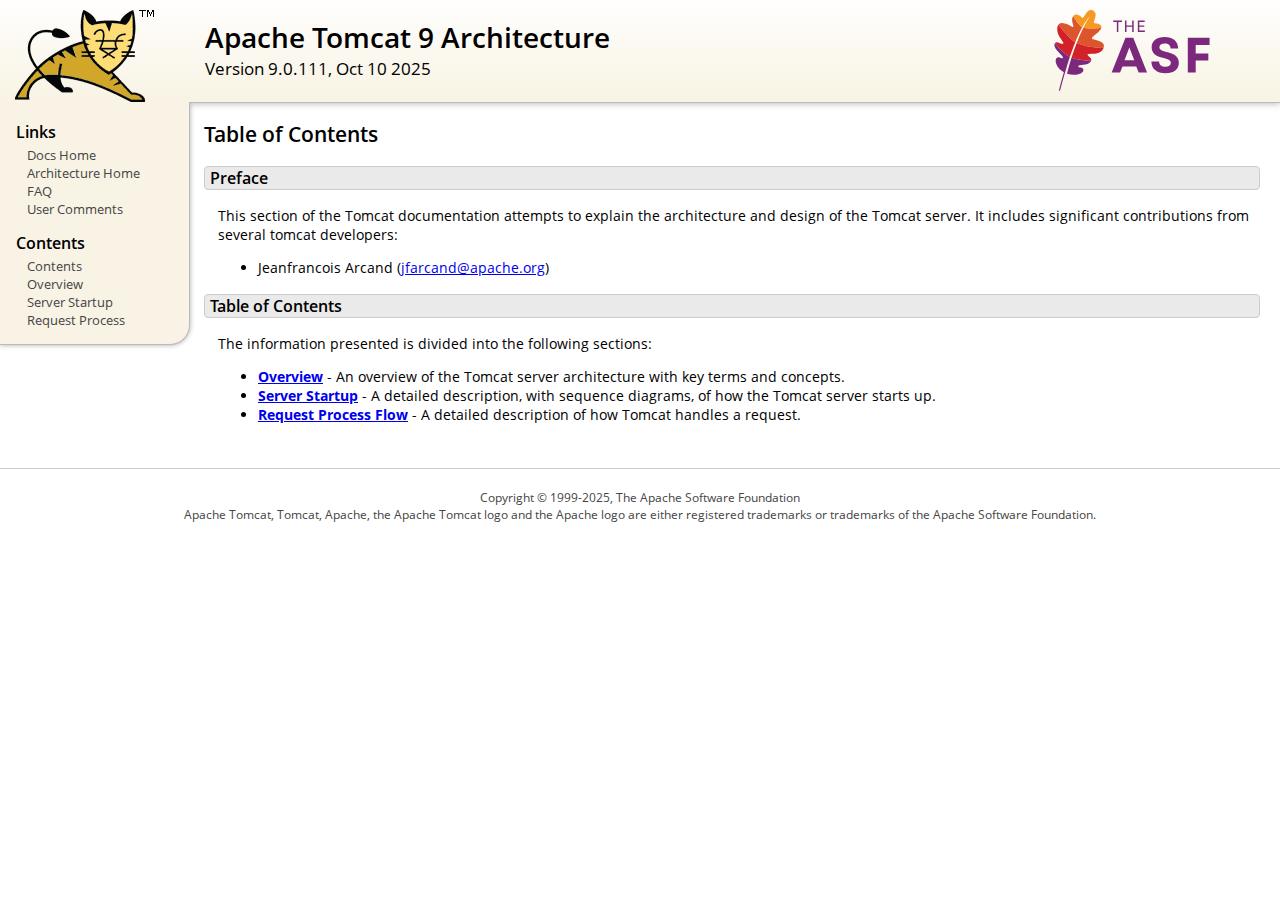
<file: tomcat/apache-tomcat-9.0.111/webapps/docs/architecture/index.html>
<!DOCTYPE html SYSTEM "about:legacy-compat">
<html lang="en"><head><META http-equiv="Content-Type" content="text/html; charset=UTF-8"><link href="../images/docs-stylesheet.css" rel="stylesheet" type="text/css"><title>Apache Tomcat 9 Architecture (9.0.111) - Table of Contents</title></head><body><div id="wrapper"><header><div id="header"><div><div><div class="logo noPrint"><a href="https://tomcat.apache.org/"><img alt="Tomcat Home" src="../images/tomcat.png"></a></div><div style="height: 1px;"></div><div class="asfLogo noPrint"><a href="https://www.apache.org/" target="_blank"><img src="../images/asf-logo.svg" alt="The Apache Software Foundation" style="width: 266px; height: 83px;"></a></div><h1>Apache Tomcat 9 Architecture</h1><div class="versionInfo">
            Version 9.0.111,
            <time datetime="2025-10-10">Oct 10 2025</time></div><div style="height: 1px;"></div><div style="clear: left;"></div></div></div></div></header><div id="middle"><div><div id="mainLeft" class="noprint"><div><nav><div><h2>Links</h2><ul><li><a href="../index.html">Docs Home</a></li><li><a href="index.html">Architecture Home</a></li><li><a href="https://cwiki.apache.org/confluence/display/TOMCAT/FAQ">FAQ</a></li><li><a href="#comments_section">User Comments</a></li></ul></div><div><h2>Contents</h2><ul><li><a href="index.html">Contents</a></li><li><a href="overview.html">Overview</a></li><li><a href="startup.html">Server Startup</a></li><li><a href="requestProcess.html">Request Process</a></li></ul></div></nav></div></div><div id="mainRight"><div id="content"><h2>Table of Contents</h2><h3 id="Preface">Preface</h3><div class="text">

<p>This section of the Tomcat documentation attempts to explain
the architecture and design of the Tomcat server.  It includes significant
contributions from several tomcat developers:
</p>
<ul>
<li>Jeanfrancois Arcand
    (<a href="mailto:jfarcand@apache.org">jfarcand@apache.org</a>)</li>
</ul>

</div><h3 id="Table_of_Contents">Table of Contents</h3><div class="text">

<p>The information presented is divided into the following sections:</p>
<ul>
<li><a href="overview.html"><strong>Overview</strong></a> -
    An overview of the Tomcat server architecture with key terms
    and concepts.</li>
<li><a href="startup.html"><strong>Server Startup</strong></a> -
    A detailed description, with sequence diagrams, of how the Tomcat
    server starts up.</li>
<li><a href="requestProcess.html"><strong>Request Process Flow</strong></a> -
    A detailed description of how Tomcat handles a request.</li>
</ul>

</div></div></div></div></div><footer><div id="footer">
    Copyright &copy; 1999-2025, The Apache Software Foundation
    <br>
    Apache Tomcat, Tomcat, Apache, the Apache Tomcat logo and the Apache logo
    are either registered trademarks or trademarks of the Apache Software
    Foundation.
    </div></footer></div></body></html>
</file>
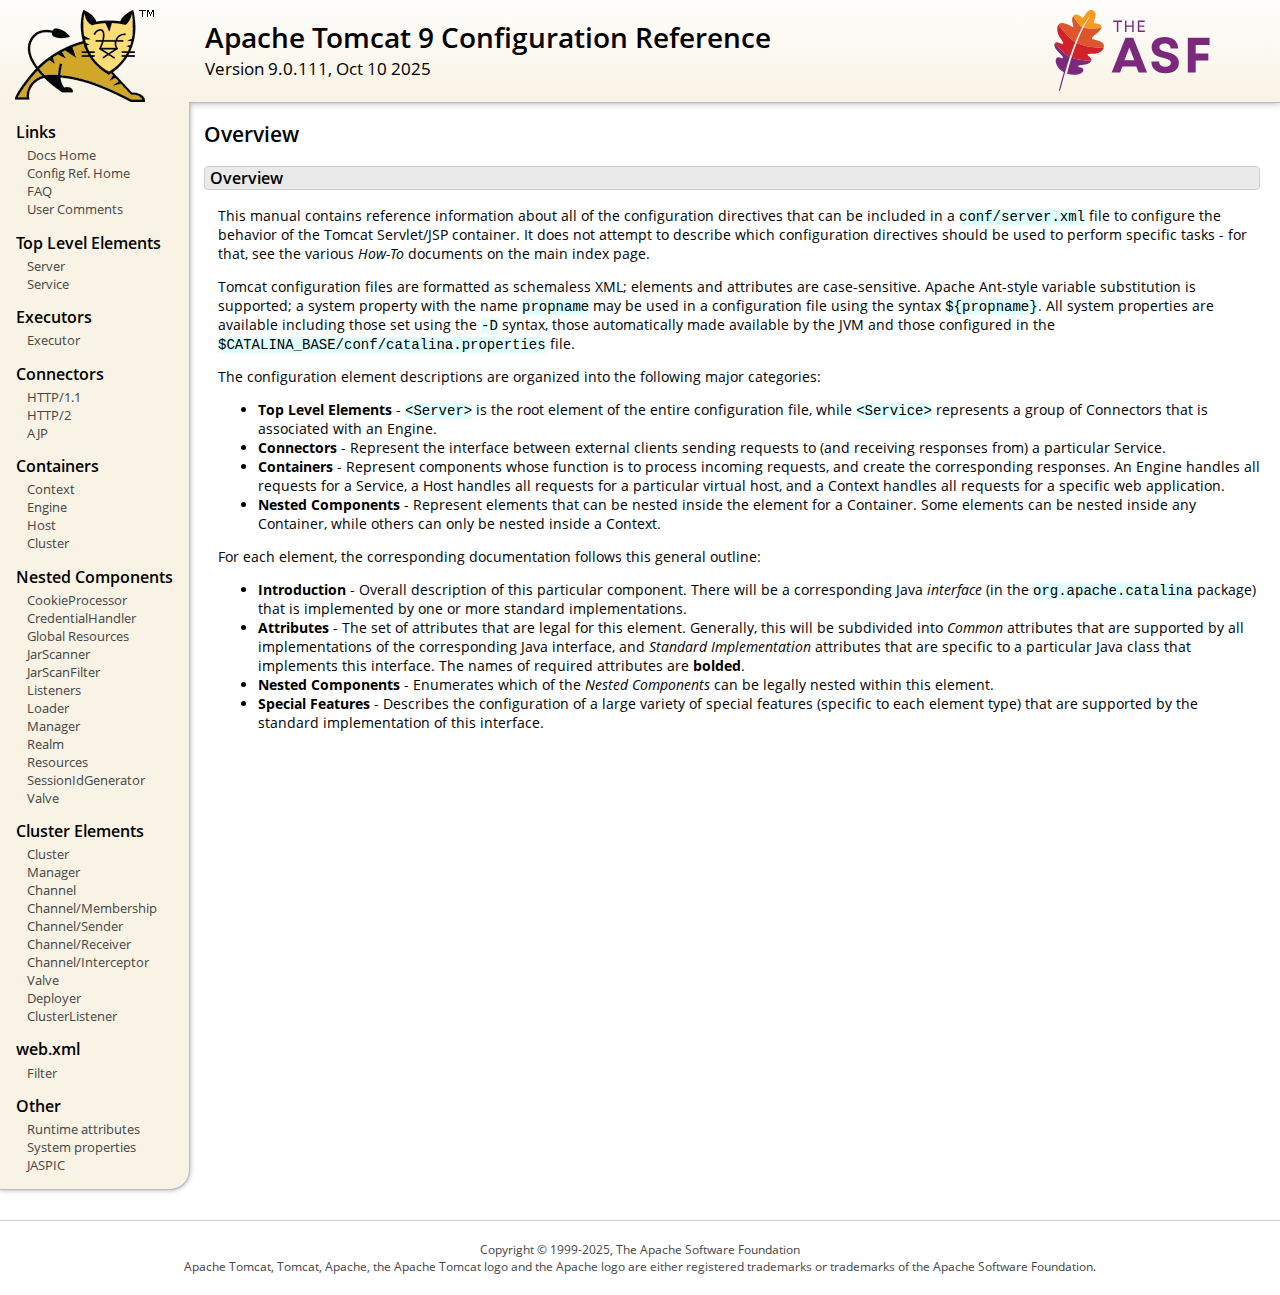
<file: tomcat/apache-tomcat-9.0.111/webapps/docs/config/index.html>
<!DOCTYPE html SYSTEM "about:legacy-compat">
<html lang="en"><head><META http-equiv="Content-Type" content="text/html; charset=UTF-8"><link href="../images/docs-stylesheet.css" rel="stylesheet" type="text/css"><title>Apache Tomcat 9 Configuration Reference (9.0.111) - Overview</title></head><body><div id="wrapper"><header><div id="header"><div><div><div class="logo noPrint"><a href="https://tomcat.apache.org/"><img alt="Tomcat Home" src="../images/tomcat.png"></a></div><div style="height: 1px;"></div><div class="asfLogo noPrint"><a href="https://www.apache.org/" target="_blank"><img src="../images/asf-logo.svg" alt="The Apache Software Foundation" style="width: 266px; height: 83px;"></a></div><h1>Apache Tomcat 9 Configuration Reference</h1><div class="versionInfo">
            Version 9.0.111,
            <time datetime="2025-10-10">Oct 10 2025</time></div><div style="height: 1px;"></div><div style="clear: left;"></div></div></div></div></header><div id="middle"><div><div id="mainLeft" class="noprint"><div><nav><div><h2>Links</h2><ul><li><a href="../index.html">Docs Home</a></li><li><a href="index.html">Config Ref. Home</a></li><li><a href="https://cwiki.apache.org/confluence/display/TOMCAT/FAQ">FAQ</a></li><li><a href="#comments_section">User Comments</a></li></ul></div><div><h2>Top Level Elements</h2><ul><li><a href="server.html">Server</a></li><li><a href="service.html">Service</a></li></ul></div><div><h2>Executors</h2><ul><li><a href="executor.html">Executor</a></li></ul></div><div><h2>Connectors</h2><ul><li><a href="http.html">HTTP/1.1</a></li><li><a href="http2.html">HTTP/2</a></li><li><a href="ajp.html">AJP</a></li></ul></div><div><h2>Containers</h2><ul><li><a href="context.html">Context</a></li><li><a href="engine.html">Engine</a></li><li><a href="host.html">Host</a></li><li><a href="cluster.html">Cluster</a></li></ul></div><div><h2>Nested Components</h2><ul><li><a href="cookie-processor.html">CookieProcessor</a></li><li><a href="credentialhandler.html">CredentialHandler</a></li><li><a href="globalresources.html">Global Resources</a></li><li><a href="jar-scanner.html">JarScanner</a></li><li><a href="jar-scan-filter.html">JarScanFilter</a></li><li><a href="listeners.html">Listeners</a></li><li><a href="loader.html">Loader</a></li><li><a href="manager.html">Manager</a></li><li><a href="realm.html">Realm</a></li><li><a href="resources.html">Resources</a></li><li><a href="sessionidgenerator.html">SessionIdGenerator</a></li><li><a href="valve.html">Valve</a></li></ul></div><div><h2>Cluster Elements</h2><ul><li><a href="cluster.html">Cluster</a></li><li><a href="cluster-manager.html">Manager</a></li><li><a href="cluster-channel.html">Channel</a></li><li><a href="cluster-membership.html">Channel/Membership</a></li><li><a href="cluster-sender.html">Channel/Sender</a></li><li><a href="cluster-receiver.html">Channel/Receiver</a></li><li><a href="cluster-interceptor.html">Channel/Interceptor</a></li><li><a href="cluster-valve.html">Valve</a></li><li><a href="cluster-deployer.html">Deployer</a></li><li><a href="cluster-listener.html">ClusterListener</a></li></ul></div><div><h2>web.xml</h2><ul><li><a href="filter.html">Filter</a></li></ul></div><div><h2>Other</h2><ul><li><a href="runtime-attributes.html">Runtime attributes</a></li><li><a href="systemprops.html">System properties</a></li><li><a href="jaspic.html">JASPIC</a></li></ul></div></nav></div></div><div id="mainRight"><div id="content"><h2>Overview</h2><h3 id="Overview">Overview</h3><div class="text">

<p>This manual contains reference information about all of the configuration
directives that can be included in a <code>conf/server.xml</code> file to
configure the behavior of the Tomcat Servlet/JSP container.  It does not
attempt to describe which configuration directives should be used to perform
specific tasks - for that, see the various <em>How-To</em> documents on the
main index page.</p>

<p>Tomcat configuration files are formatted as schemaless XML; elements and
attributes are case-sensitive. Apache Ant-style variable substitution
is supported; a system property with the name <code>propname</code> may be
used in a configuration file using the syntax <code>${propname}</code>. All
system properties are available including those set using the <code>-D</code>
syntax, those automatically made available by the JVM and those configured in
the <code>$CATALINA_BASE/conf/catalina.properties</code> file.
</p>

<p>The configuration element descriptions are organized into the following
major categories:</p>
<ul>
<li><strong>Top Level Elements</strong> - <code>&lt;Server&gt;</code> is the
    root element of the entire configuration file, while
    <code>&lt;Service&gt;</code> represents a group of Connectors that is
    associated with an Engine.</li>
<li><strong>Connectors</strong> - Represent the interface between external
    clients sending requests to (and receiving responses from) a particular
    Service.</li>
<li><strong>Containers</strong> - Represent components whose function is to
    process incoming requests, and create the corresponding responses.
    An Engine handles all requests for a Service, a Host handles all requests
    for a particular virtual host, and a Context handles all requests for a
    specific web application.</li>
<li><strong>Nested Components</strong> - Represent elements that can be
    nested inside the element for a Container.  Some elements can be nested
    inside any Container, while others can only be nested inside a
    Context.</li>
</ul>

<p>For each element, the corresponding documentation follows this general
outline:</p>
<ul>
<li><strong>Introduction</strong> - Overall description of this particular
    component.  There will be a corresponding Java <em>interface</em> (in
    the <code>org.apache.catalina</code> package) that is implemented by one
    or more standard implementations.</li>
<li><strong>Attributes</strong> - The set of attributes that are legal for
    this element.  Generally, this will be subdivided into <em>Common</em>
    attributes that are supported by all implementations of the corresponding
    Java interface, and <em>Standard Implementation</em> attributes that are
    specific to a particular Java class that implements this interface.
    The names of required attributes are <strong>bolded</strong>.</li>
<li><strong>Nested Components</strong> - Enumerates which of the <em>Nested
    Components</em> can be legally nested within this element.</li>
<li><strong>Special Features</strong> - Describes the configuration of a large
    variety of special features (specific to each element type) that are
    supported by the standard implementation of this interface.</li>
</ul>

</div></div></div></div></div><footer><div id="footer">
    Copyright &copy; 1999-2025, The Apache Software Foundation
    <br>
    Apache Tomcat, Tomcat, Apache, the Apache Tomcat logo and the Apache logo
    are either registered trademarks or trademarks of the Apache Software
    Foundation.
    </div></footer></div></body></html>
</file>
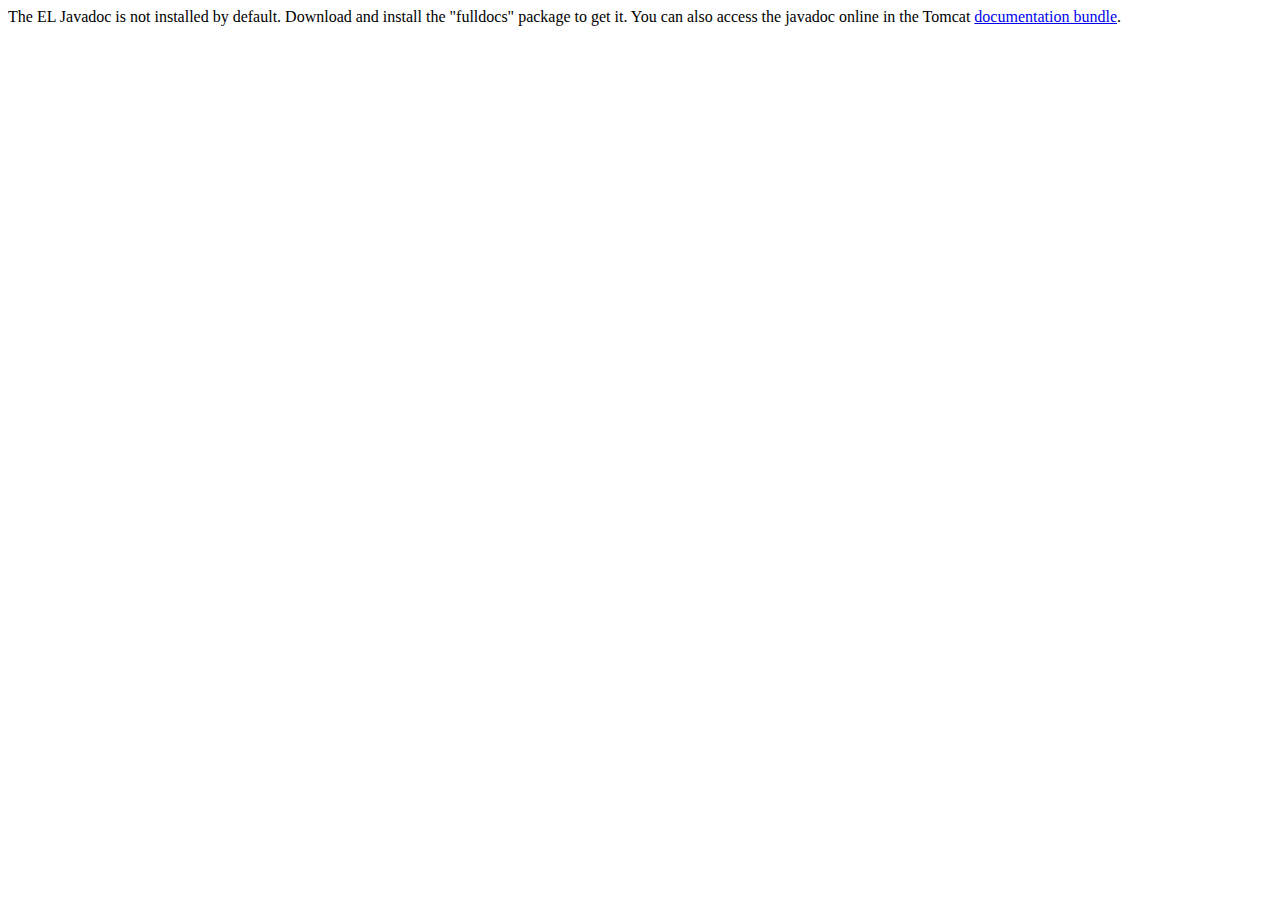
<file: tomcat/apache-tomcat-9.0.111/webapps/docs/elapi/index.html>
<!--
  Licensed to the Apache Software Foundation (ASF) under one or more
  contributor license agreements.  See the NOTICE file distributed with
  this work for additional information regarding copyright ownership.
  The ASF licenses this file to You under the Apache License, Version 2.0
  (the "License"); you may not use this file except in compliance with
  the License.  You may obtain a copy of the License at

      http://www.apache.org/licenses/LICENSE-2.0

  Unless required by applicable law or agreed to in writing, software
  distributed under the License is distributed on an "AS IS" BASIS,
  WITHOUT WARRANTIES OR CONDITIONS OF ANY KIND, either express or implied.
  See the License for the specific language governing permissions and
  limitations under the License.
-->
<!DOCTYPE html>
<html>
    <head>
    <meta charset="UTF-8" />
    <title>API docs</title>
</head>

<body>

The EL Javadoc is not installed by default. Download and install
the "fulldocs" package to get it.

You can also access the javadoc online in the Tomcat
<a href="https://tomcat.apache.org/tomcat-9.0-doc/">
documentation bundle</a>.

</body>
</html>
</file>
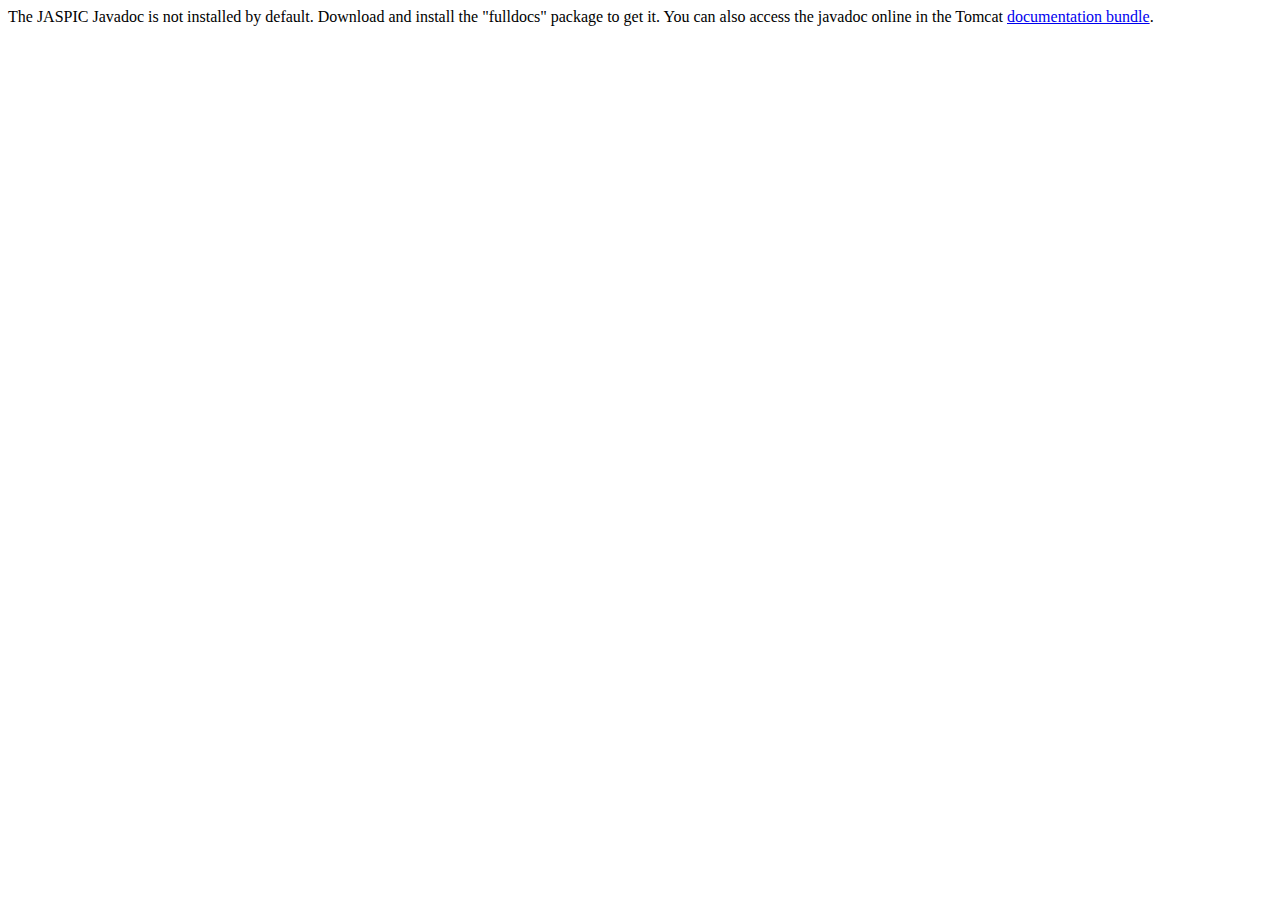
<file: tomcat/apache-tomcat-9.0.111/webapps/docs/jaspicapi/index.html>
<!--
  Licensed to the Apache Software Foundation (ASF) under one or more
  contributor license agreements.  See the NOTICE file distributed with
  this work for additional information regarding copyright ownership.
  The ASF licenses this file to You under the Apache License, Version 2.0
  (the "License"); you may not use this file except in compliance with
  the License.  You may obtain a copy of the License at

      http://www.apache.org/licenses/LICENSE-2.0

  Unless required by applicable law or agreed to in writing, software
  distributed under the License is distributed on an "AS IS" BASIS,
  WITHOUT WARRANTIES OR CONDITIONS OF ANY KIND, either express or implied.
  See the License for the specific language governing permissions and
  limitations under the License.
-->
<!DOCTYPE html>
<html>
<head>
    <meta charset="UTF-8" />
    <title>API docs</title>
</head>

<body>

The JASPIC Javadoc is not installed by default. Download and install
the "fulldocs" package to get it.

You can also access the javadoc online in the Tomcat
<a href="https://tomcat.apache.org/tomcat-9.0-doc/">
    documentation bundle</a>.

</body>
</html>
</file>
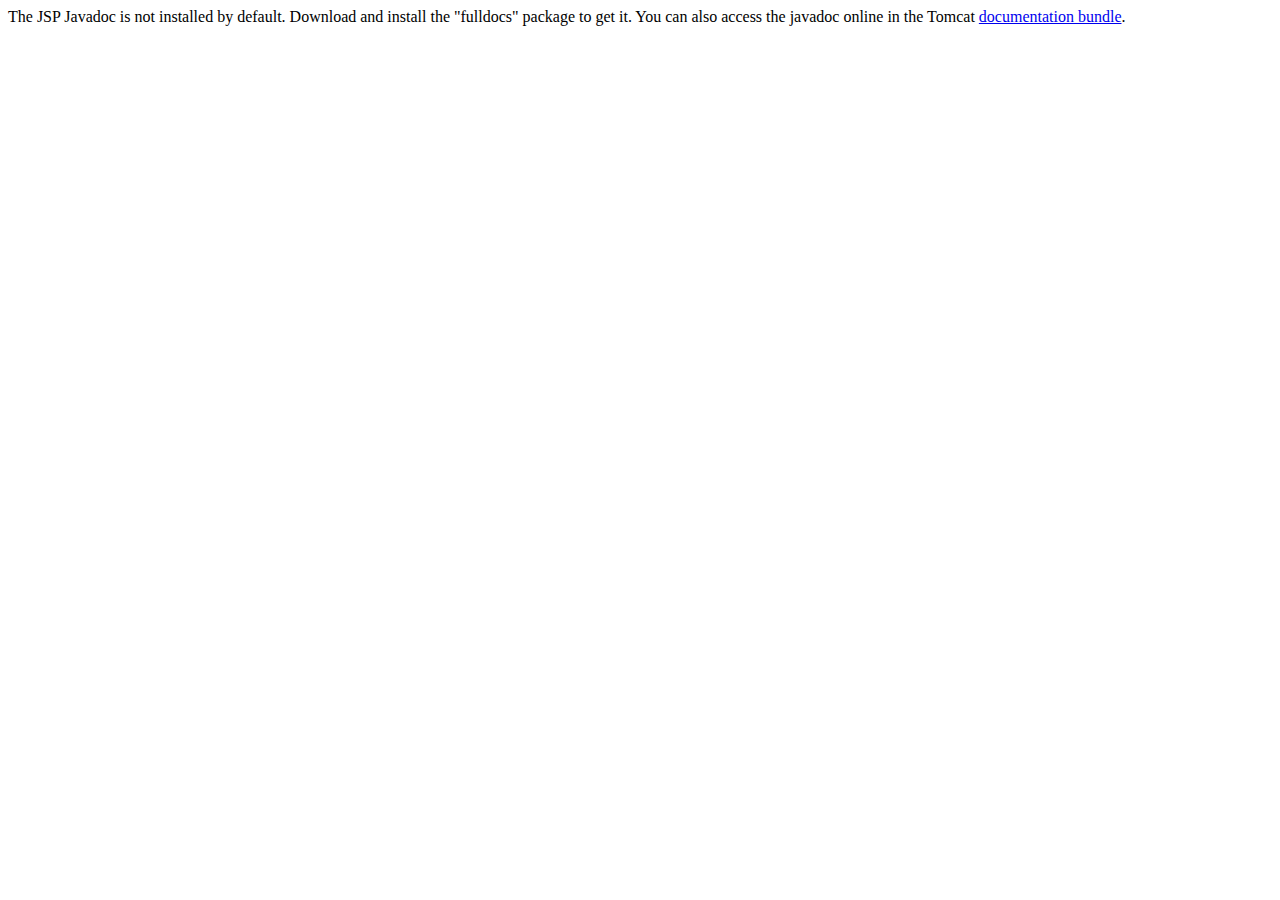
<file: tomcat/apache-tomcat-9.0.111/webapps/docs/jspapi/index.html>
<!--
  Licensed to the Apache Software Foundation (ASF) under one or more
  contributor license agreements.  See the NOTICE file distributed with
  this work for additional information regarding copyright ownership.
  The ASF licenses this file to You under the Apache License, Version 2.0
  (the "License"); you may not use this file except in compliance with
  the License.  You may obtain a copy of the License at

      http://www.apache.org/licenses/LICENSE-2.0

  Unless required by applicable law or agreed to in writing, software
  distributed under the License is distributed on an "AS IS" BASIS,
  WITHOUT WARRANTIES OR CONDITIONS OF ANY KIND, either express or implied.
  See the License for the specific language governing permissions and
  limitations under the License.
-->
<!DOCTYPE html>
<html>
    <head>
    <meta charset="UTF-8" />
    <title>API docs</title>
</head>

<body>

The JSP Javadoc is not installed by default. Download and install
the "fulldocs" package to get it.

You can also access the javadoc online in the Tomcat
<a href="https://tomcat.apache.org/tomcat-9.0-doc/">
documentation bundle</a>.

</body>
</html>
</file>
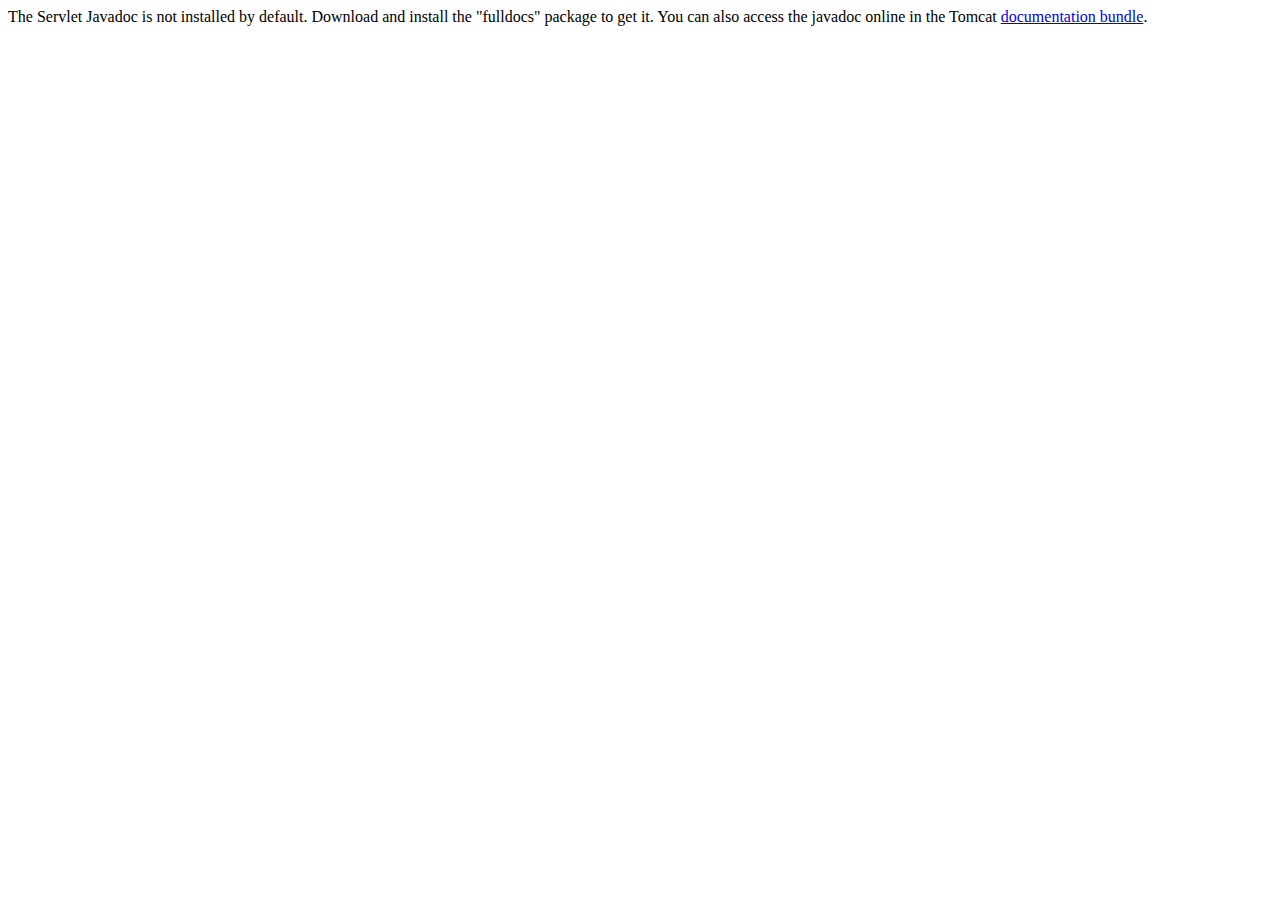
<file: tomcat/apache-tomcat-9.0.111/webapps/docs/servletapi/index.html>
<!--
  Licensed to the Apache Software Foundation (ASF) under one or more
  contributor license agreements.  See the NOTICE file distributed with
  this work for additional information regarding copyright ownership.
  The ASF licenses this file to You under the Apache License, Version 2.0
  (the "License"); you may not use this file except in compliance with
  the License.  You may obtain a copy of the License at

      http://www.apache.org/licenses/LICENSE-2.0

  Unless required by applicable law or agreed to in writing, software
  distributed under the License is distributed on an "AS IS" BASIS,
  WITHOUT WARRANTIES OR CONDITIONS OF ANY KIND, either express or implied.
  See the License for the specific language governing permissions and
  limitations under the License.
-->
<!DOCTYPE html>
<html>
    <head>
    <meta charset="UTF-8" />
    <title>API docs</title>
</head>

<body>

The Servlet Javadoc is not installed by default. Download and install
the "fulldocs" package to get it.

You can also access the javadoc online in the Tomcat
<a href="https://tomcat.apache.org/tomcat-9.0-doc/">
documentation bundle</a>.

</body>
</html>
</file>
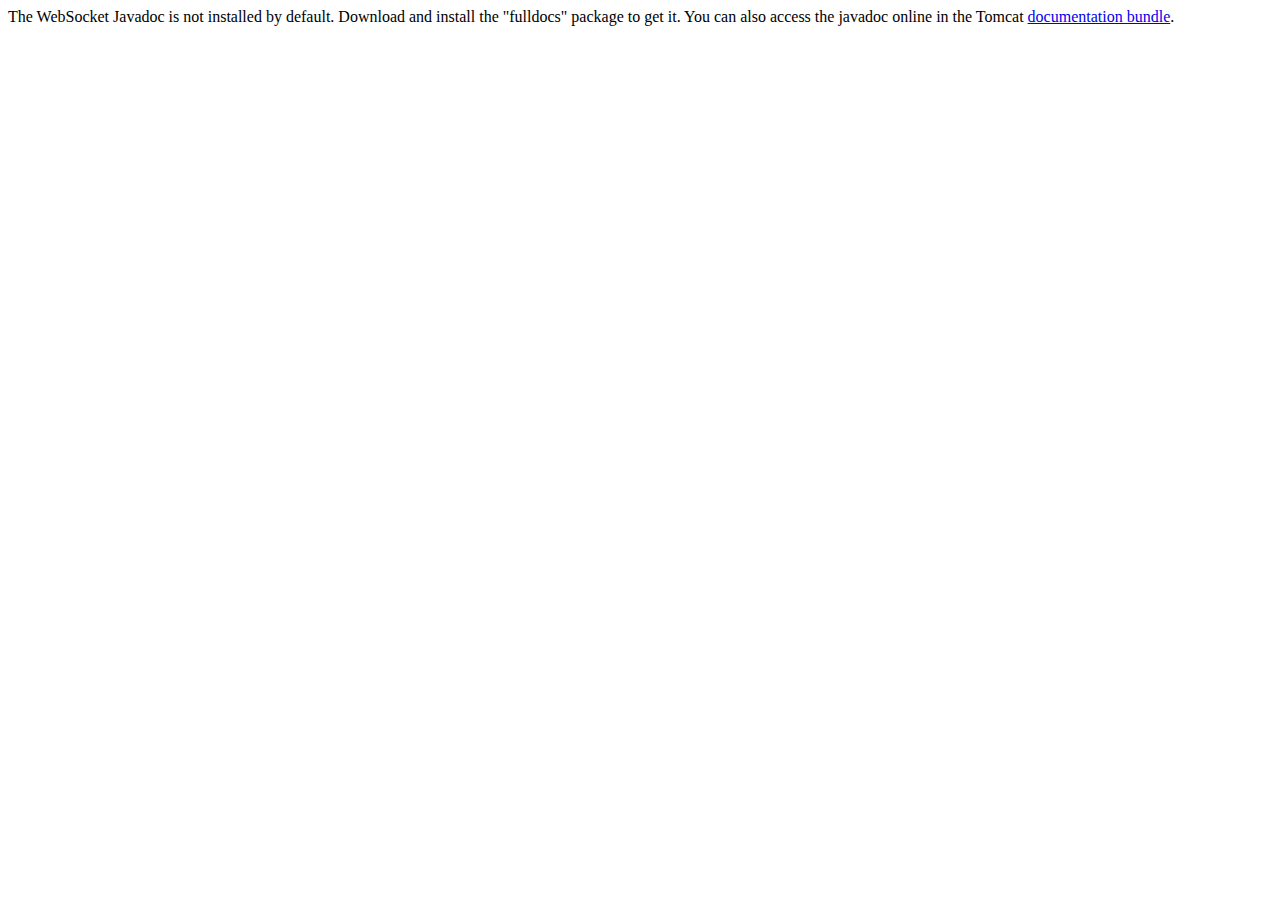
<file: tomcat/apache-tomcat-9.0.111/webapps/docs/websocketapi/index.html>
<!--
  Licensed to the Apache Software Foundation (ASF) under one or more
  contributor license agreements.  See the NOTICE file distributed with
  this work for additional information regarding copyright ownership.
  The ASF licenses this file to You under the Apache License, Version 2.0
  (the "License"); you may not use this file except in compliance with
  the License.  You may obtain a copy of the License at

      http://www.apache.org/licenses/LICENSE-2.0

  Unless required by applicable law or agreed to in writing, software
  distributed under the License is distributed on an "AS IS" BASIS,
  WITHOUT WARRANTIES OR CONDITIONS OF ANY KIND, either express or implied.
  See the License for the specific language governing permissions and
  limitations under the License.
-->
<!DOCTYPE html>
<html>
    <head>
    <meta charset="UTF-8" />
    <title>API docs</title>
</head>

<body>

The WebSocket Javadoc is not installed by default. Download and install
the "fulldocs" package to get it.

You can also access the javadoc online in the Tomcat
<a href="https://tomcat.apache.org/tomcat-9.0-doc/">
documentation bundle</a>.

</body>
</html>
</file>
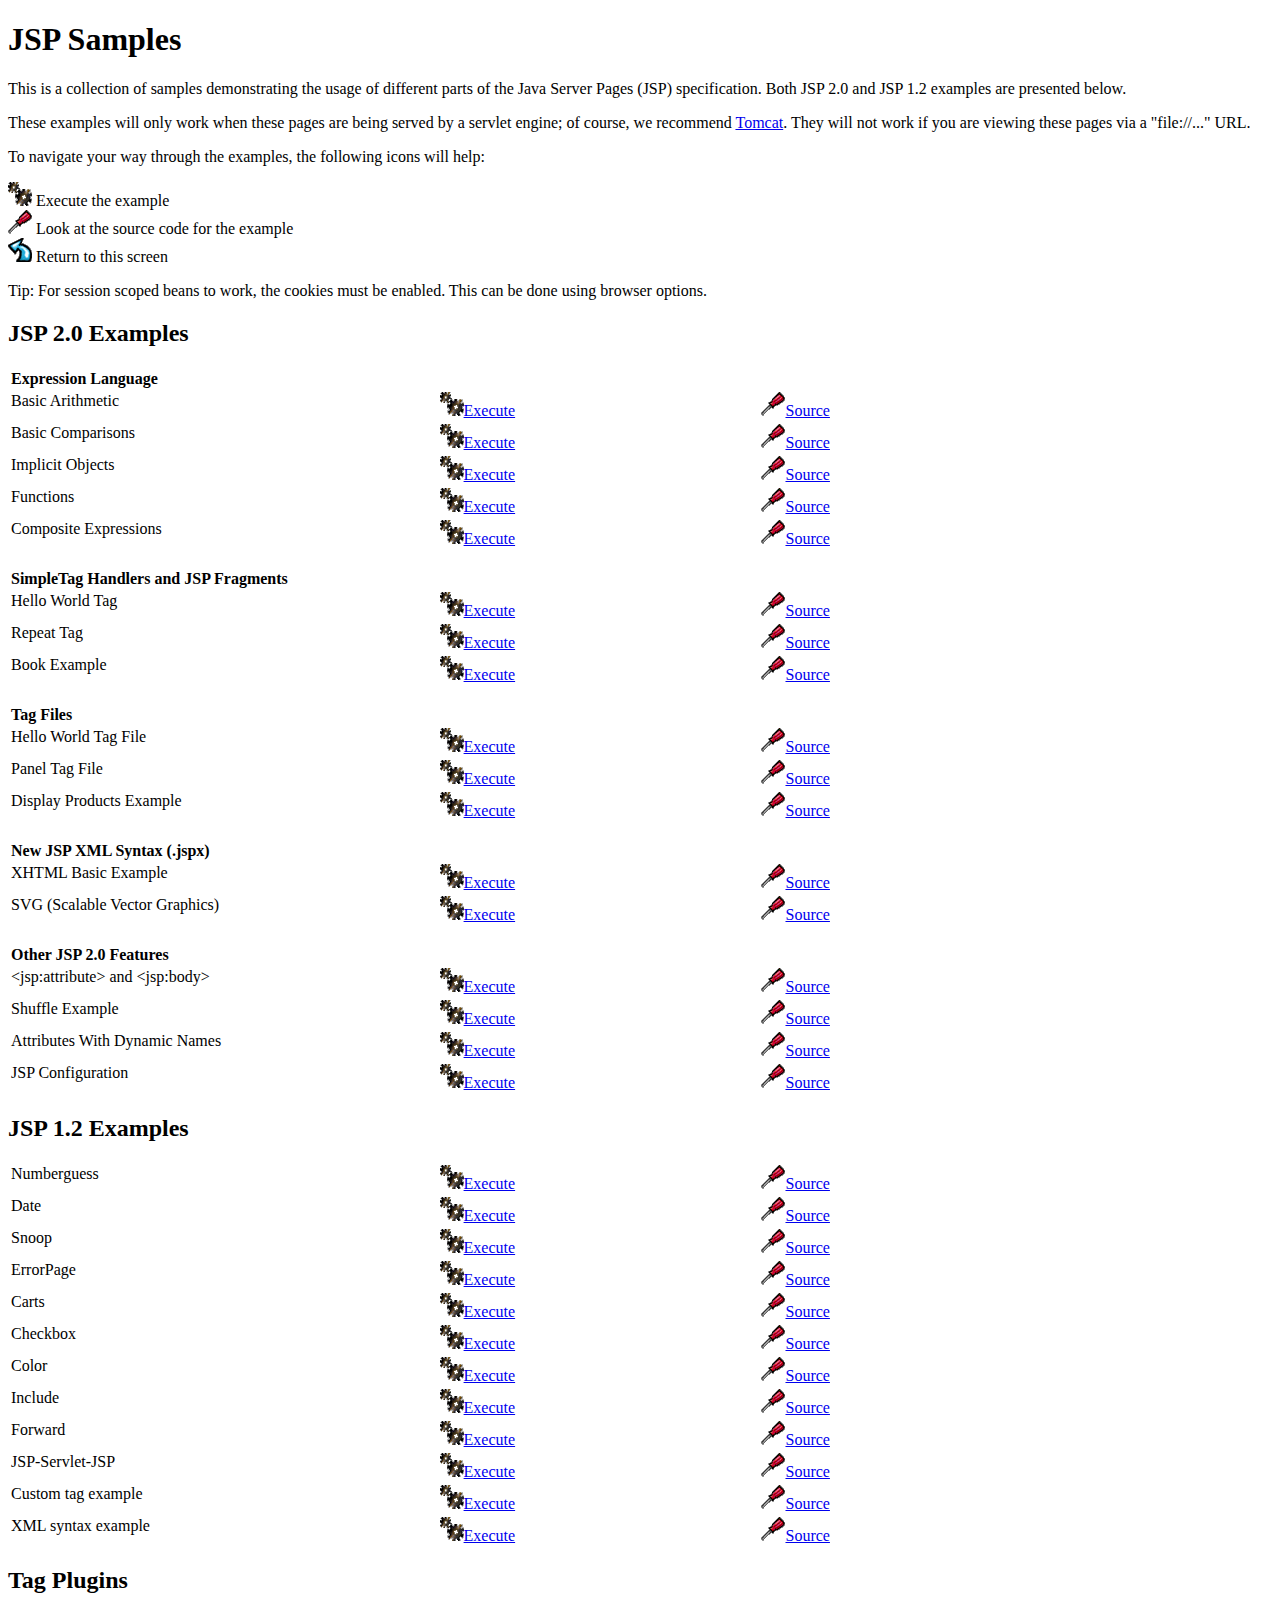
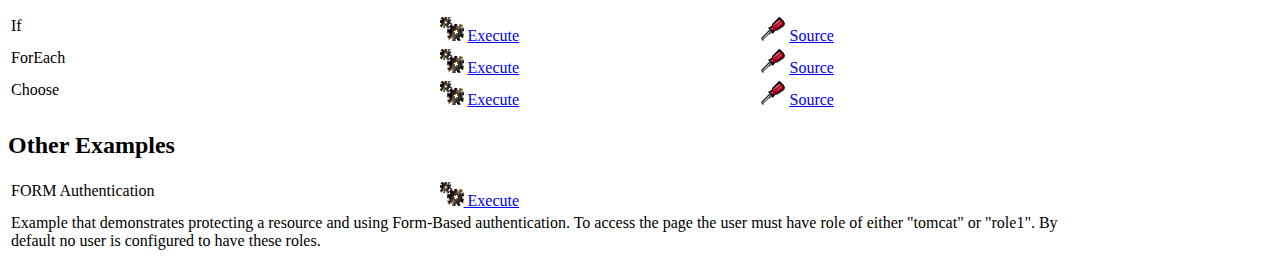
<file: tomcat/apache-tomcat-9.0.111/webapps/examples/jsp/index.html>
<!--
 Licensed to the Apache Software Foundation (ASF) under one or more
  contributor license agreements.  See the NOTICE file distributed with
  this work for additional information regarding copyright ownership.
  The ASF licenses this file to You under the Apache License, Version 2.0
  (the "License"); you may not use this file except in compliance with
  the License.  You may obtain a copy of the License at

      http://www.apache.org/licenses/LICENSE-2.0

  Unless required by applicable law or agreed to in writing, software
  distributed under the License is distributed on an "AS IS" BASIS,
  WITHOUT WARRANTIES OR CONDITIONS OF ANY KIND, either express or implied.
  See the License for the specific language governing permissions and
  limitations under the License.
-->
<!DOCTYPE html><html lang="en">
<head>
   <meta charset="UTF-8"/>
   <title>JSP Examples</title>
   <style type="text/css">
   img { border: 0; }
   th { text-align: left; }
   tr { vertical-align: top; }
   </style>
</head>
<body>
<h1>JSP
Samples</h1>
<p>This is a collection of samples demonstrating the usage of different
parts of the Java Server Pages (JSP) specification.  Both JSP 2.0 and
JSP 1.2 examples are presented below.
<p>These examples will only work when these pages are being served by a
servlet engine; of course, we recommend
<a href="https://tomcat.apache.org/">Tomcat</a>.
They will not work if you are viewing these pages via a
"file://..." URL.
<p>To navigate your way through the examples, the following icons will
help:</p>
<ul style="list-style-type: none; padding-left: 0;">
<li><img src="images/execute.gif" alt=""> Execute the example</li>
<li><img src="images/code.gif" alt=""> Look at the source code for the example</li>
<li><img src="images/return.gif" alt=""> Return to this screen</li>
</ul>

<p>Tip: For session scoped beans to work, the cookies must be enabled.
This can be done using browser options.</p>
<h2>JSP 2.0 Examples</h2>

<table style="width: 85%;">
<tr>
<th colspan="3">Expression Language</th>
</tr>

<tr>
<td>Basic Arithmetic</td>
<td style="width: 30%;"><a href="jsp2/el/basic-arithmetic.jsp"><img src="images/execute.gif" alt=""></a><a href="jsp2/el/basic-arithmetic.jsp">Execute</a></td>

<td style="width: 30%;"><a href="jsp2/el/basic-arithmetic.html"><img src="images/code.gif" alt=""></a><a href="jsp2/el/basic-arithmetic.html">Source</a></td>
</tr>

<tr>
<td>Basic Comparisons</td>
<td style="width: 30%;"><a href="jsp2/el/basic-comparisons.jsp"><img src="images/execute.gif" alt=""></a><a href="jsp2/el/basic-comparisons.jsp">Execute</a></td>

<td style="width: 30%;"><a href="jsp2/el/basic-comparisons.html"><img src="images/code.gif" alt=""></a><a href="jsp2/el/basic-comparisons.html">Source</a></td>
</tr>

<tr>
<td>Implicit Objects</td>
<td style="width: 30%;"><a href="jsp2/el/implicit-objects.jsp?foo=bar"><img src="images/execute.gif" alt=""></a><a href="jsp2/el/implicit-objects.jsp?foo=bar">Execute</a></td>

<td style="width: 30%;"><a href="jsp2/el/implicit-objects.html"><img src="images/code.gif" alt=""></a><a href="jsp2/el/implicit-objects.html">Source</a></td>
</tr>
<tr>

<td>Functions</td>
<td style="width: 30%;"><a href="jsp2/el/functions.jsp?foo=JSP+2.0"><img src="images/execute.gif" alt=""></a><a href="jsp2/el/functions.jsp?foo=JSP+2.0">Execute</a></td>

<td style="width: 30%;"><a href="jsp2/el/functions.html"><img src="images/code.gif" alt=""></a><a href="jsp2/el/functions.html">Source</a></td>
</tr>

<tr>
<td>Composite Expressions</td>
<td style="width: 30%;"><a href="jsp2/el/composite.jsp"><img src="images/execute.gif" alt=""></a><a href="jsp2/el/composite.jsp">Execute</a></td>

<td style="width: 30%;"><a href="jsp2/el/composite.html"><img src="images/code.gif" alt=""></a><a href="jsp2/el/composite.html">Source</a></td>
</tr>


<tr>
<th colspan="3"><br />SimpleTag Handlers and JSP Fragments</th>
</tr>

<tr>
<td>Hello World Tag</td>
<td style="width: 30%;"><a href="jsp2/simpletag/hello.jsp"><img src="images/execute.gif" alt=""></a><a href="jsp2/simpletag/hello.jsp">Execute</a></td>

<td style="width: 30%;"><a href="jsp2/simpletag/hello.html"><img src="images/code.gif" alt=""></a><a href="jsp2/simpletag/hello.html">Source</a></td>
</tr>

<tr>
<td>Repeat Tag</td>
<td style="width: 30%;"><a href="jsp2/simpletag/repeat.jsp"><img src="images/execute.gif" alt=""></a><a href="jsp2/simpletag/repeat.jsp">Execute</a></td>

<td style="width: 30%;"><a href="jsp2/simpletag/repeat.html"><img src="images/code.gif" alt=""></a><a href="jsp2/simpletag/repeat.html">Source</a></td>
</tr>

<tr>
<td>Book Example</td>
<td style="width: 30%;"><a href="jsp2/simpletag/book.jsp"><img src="images/execute.gif" alt=""></a><a href="jsp2/simpletag/book.jsp">Execute</a></td>

<td style="width: 30%;"><a href="jsp2/simpletag/book.html"><img src="images/code.gif" alt=""></a><a href="jsp2/simpletag/book.html">Source</a></td>
</tr>

<tr>
<th colspan="3"><br />Tag Files</th>
</tr>

<tr>
<td>Hello World Tag File</td>
<td style="width: 30%;"><a href="jsp2/tagfiles/hello.jsp"><img src="images/execute.gif" alt=""></a><a href="jsp2/tagfiles/hello.jsp">Execute</a></td>

<td style="width: 30%;"><a href="jsp2/tagfiles/hello.html"><img src="images/code.gif" alt=""></a><a href="jsp2/tagfiles/hello.html">Source</a></td>
</tr>

<tr>
<td>Panel Tag File</td>
<td style="width: 30%;"><a href="jsp2/tagfiles/panel.jsp"><img src="images/execute.gif" alt=""></a><a href="jsp2/tagfiles/panel.jsp">Execute</a></td>

<td style="width: 30%;"><a href="jsp2/tagfiles/panel.html"><img src="images/code.gif" alt=""></a><a href="jsp2/tagfiles/panel.html">Source</a></td>
</tr>

<tr>
<td>Display Products Example</td>
<td style="width: 30%;"><a href="jsp2/tagfiles/products.jsp"><img src="images/execute.gif" alt=""></a><a href="jsp2/tagfiles/products.jsp">Execute</a></td>

<td style="width: 30%;"><a href="jsp2/tagfiles/products.html"><img src="images/code.gif" alt=""></a><a href="jsp2/tagfiles/products.html">Source</a></td>
</tr>

<tr>
<th colspan="3"><br />New JSP XML Syntax (.jspx)</th>
</tr>

<tr>
<td>XHTML Basic Example</td>
<td style="width: 30%;"><a href="jsp2/jspx/basic.jspx"><img src="images/execute.gif" alt=""></a><a href="jsp2/jspx/basic.jspx">Execute</a></td>

<td style="width: 30%;"><a href="jsp2/jspx/basic.html"><img src="images/code.gif" alt=""></a><a href="jsp2/jspx/basic.html">Source</a></td>
</tr>

<tr>
<td>SVG (Scalable Vector Graphics)</td>
<td style="width: 30%;"><a href="jsp2/jspx/svgexample.html"><img src="images/execute.gif" alt=""></a><a href="jsp2/jspx/svgexample.html">Execute</a></td>

<td style="width: 30%;"><a href="jsp2/jspx/textRotate.html"><img src="images/code.gif" alt=""></a><a href="jsp2/jspx/textRotate.html">Source</a></td>
</tr>

<tr>
<th colspan="3"><br />Other JSP 2.0 Features</th>
</tr>

<tr>
<td>&lt;jsp:attribute&gt; and &lt;jsp:body&gt;</td>
<td style="width: 30%;"><a href="jsp2/jspattribute/jspattribute.jsp"><img src="images/execute.gif" alt=""></a><a href="jsp2/jspattribute/jspattribute.jsp">Execute</a></td>

<td style="width: 30%;"><a href="jsp2/jspattribute/jspattribute.html"><img src="images/code.gif" alt=""></a><a href="jsp2/jspattribute/jspattribute.html">Source</a></td>
</tr>

<tr>
<td>Shuffle Example</td>
<td style="width: 30%;"><a href="jsp2/jspattribute/shuffle.jsp"><img src="images/execute.gif" alt=""></a><a href="jsp2/jspattribute/shuffle.jsp">Execute</a></td>

<td style="width: 30%;"><a href="jsp2/jspattribute/shuffle.html"><img src="images/code.gif" alt=""></a><a href="jsp2/jspattribute/shuffle.html">Source</a></td>
</tr>

<tr>
<td>Attributes With Dynamic Names</td>
<td style="width: 30%;"><a href="jsp2/misc/dynamicattrs.jsp"><img src="images/execute.gif" alt=""></a><a href="jsp2/misc/dynamicattrs.jsp">Execute</a></td>

<td style="width: 30%;"><a href="jsp2/misc/dynamicattrs.html"><img src="images/code.gif" alt=""></a><a href="jsp2/misc/dynamicattrs.html">Source</a></td>
</tr>

<tr>
<td>JSP Configuration</td>
<td style="width: 30%;"><a href="jsp2/misc/config.jsp"><img src="images/execute.gif" alt=""></a><a href="jsp2/misc/config.jsp">Execute</a></td>

<td style="width: 30%;"><a href="jsp2/misc/config.html"><img src="images/code.gif" alt=""></a><a href="jsp2/misc/config.html">Source</a></td>
</tr>

</table>

<h2>JSP 1.2 Examples</h2>
<table style="width: 85%;">
<tr>
<td>Numberguess</td>

<td style="width: 30%;"><a href="num/numguess.jsp"><img src="images/execute.gif" alt=""></a><a href="num/numguess.jsp">Execute</a></td>

<td style="width: 30%;"><a href="num/numguess.html"><img src="images/code.gif" alt=""></a><a href="num/numguess.html">Source</a></td>
</tr>

<tr>
<td>Date</td>

<td style="width: 30%;"><a href="dates/date.jsp"><img src="images/execute.gif" alt=""></a><a href="dates/date.jsp">Execute</a></td>

<td style="width: 30%;"><a href="dates/date.html"><img src="images/code.gif" alt=""></a><a href="dates/date.html">Source</a></td>
</tr>

<tr>
<td>Snoop</td>

<td style="width: 30%;"><a href="snp/snoop.jsp"><img src="images/execute.gif" alt=""></a><a href="snp/snoop.jsp">Execute</a></td>

<td style="width: 30%;"><a href="snp/snoop.html"><img src="images/code.gif" alt=""></a><a href="snp/snoop.html">Source</a></td>
</tr>

<tr>
<td>ErrorPage</td>

<td style="width: 30%;"><a href="error/error.html"><img src="images/execute.gif" alt=""></a><a href="error/error.html">Execute</a></td>

<td style="width: 30%;"><a href="error/er.html"><img src="images/code.gif" alt=""></a><a href="error/er.html">Source</a></td>
</tr>

<tr>
<td>Carts</td>

<td style="width: 30%;"><a href="sessions/shopping.jsp"><img src="images/execute.gif" alt=""></a><a href="sessions/shopping.jsp">Execute</a></td>

<td style="width: 30%;"><a href="sessions/crt.html"><img src="images/code.gif" alt=""></a><a href="sessions/crt.html">Source</a></td>
</tr>

<tr>
<td>Checkbox</td>

<td style="width: 30%;"><a href="checkbox/check.html"><img src="images/execute.gif" alt=""></a><a href="checkbox/check.html">Execute</a></td>

<td style="width: 30%;"><a href="checkbox/cresult.html"><img src="images/code.gif" alt=""></a><a href="checkbox/cresult.html">Source</a></td>
</tr>

<tr>
<td>Color</td>

<td style="width: 30%;"><a href="colors/colors.html"><img src="images/execute.gif" alt=""></a><a href="colors/colors.html">Execute</a></td>

<td style="width: 30%;"><a href="colors/clr.html"><img src="images/code.gif" alt=""></a><a href="colors/clr.html">Source</a></td>
</tr>

<tr>
<td>Include</td>

<td style="width: 30%;"><a href="include/include.jsp"><img src="images/execute.gif" alt=""></a><a href="include/include.jsp">Execute</a></td>

<td style="width: 30%;"><a href="include/inc.html"><img src="images/code.gif" alt=""></a><a href="include/inc.html">Source</a></td>
</tr>

<tr>
<td>Forward</td>

<td style="width: 30%;"><a href="forward/forward.jsp"><img src="images/execute.gif" alt=""></a><a href="forward/forward.jsp">Execute</a></td>

<td style="width: 30%;"><a href="forward/fwd.html"><img src="images/code.gif" alt=""></a><a href="forward/fwd.html">Source</a></td>
</tr>

<tr>
<td>JSP-Servlet-JSP</td>

<td style="width: 30%;"><a href="jsptoserv/jsptoservlet.jsp"><img src="images/execute.gif" alt=""></a><a href="jsptoserv/jsptoservlet.jsp">Execute</a></td>

<td style="width: 30%;"><a href="jsptoserv/jts.html"><img src="images/code.gif" alt=""></a><a href="jsptoserv/jts.html">Source</a></td>
</tr>

<tr>
<td>Custom tag example</td>

<td style="width: 30%;"><a href="simpletag/foo.jsp"><img src="images/execute.gif" alt=""></a><a href="simpletag/foo.jsp">Execute</a></td>

<td style="width: 30%;"><a href="simpletag/foo.html"><img src="images/code.gif" alt=""></a><a href="simpletag/foo.html">Source</a></td>
</tr>

<tr>
<td>XML syntax example</td>
<td style="width: 30%;"><a href="xml/xml.jsp"><img src="images/execute.gif" alt=""></a><a href="xml/xml.jsp">Execute</a></td>

<td style="width: 30%;"><a href="xml/xml.html"><img src="images/code.gif" alt=""></a><a href="xml/xml.html">Source</a></td>
</tr>

</table>

<h2>Tag Plugins</h2>
<table style="width: 85%;">

<tr>
  <td>If</td>
  <td style="width: 30%;">
    <a href="tagplugin/if.jsp"><img src="images/execute.gif" alt=""></a>
    <a href="tagplugin/if.jsp">Execute</a>
  </td>
  <td style="width: 30%;">
    <a href="tagplugin/if.html"><img src="images/code.gif" alt=""></a>
    <a href="tagplugin/if.html">Source</a>
  </td>
</tr>

<tr>
  <td>ForEach</td>
  <td style="width: 30%;">
    <a href="tagplugin/foreach.jsp"><img src="images/execute.gif" alt=""></a>
    <a href="tagplugin/foreach.jsp">Execute</a>
  </td>
  <td style="width: 30%;">
    <a href="tagplugin/foreach.html"><img src="images/code.gif" alt=""></a>
    <a href="tagplugin/foreach.html">Source</a>
  </td>
</tr>

<tr>
  <td>Choose</td>
  <td style="width: 30%;">
    <a href="tagplugin/choose.jsp"><img src="images/execute.gif" alt=""></a>
    <a href="tagplugin/choose.jsp">Execute</a>
  </td>
  <td style="width: 30%;">
    <a href="tagplugin/choose.html"><img src="images/code.gif" alt=""></a>
    <a href="tagplugin/choose.html">Source</a>
  </td>
</tr>

</table>

<h2>Other Examples</h2>
<table style="width: 85%;">

<tr>
  <td>FORM Authentication</td>
  <td style="width: 30%;">
    <a href="security/protected/index.jsp"><img src="images/execute.gif" alt=""> Execute</a>
  </td>
  <td style="width: 30%;"></td>
</tr>
<tr>
  <td colspan="3">Example that demonstrates protecting a resource and
    using Form-Based authentication. To access the page the user must
    have role of either "tomcat" or "role1". By default no user
    is configured to have these roles.</td>
</tr>

</table>
</body>
</html>
</file>
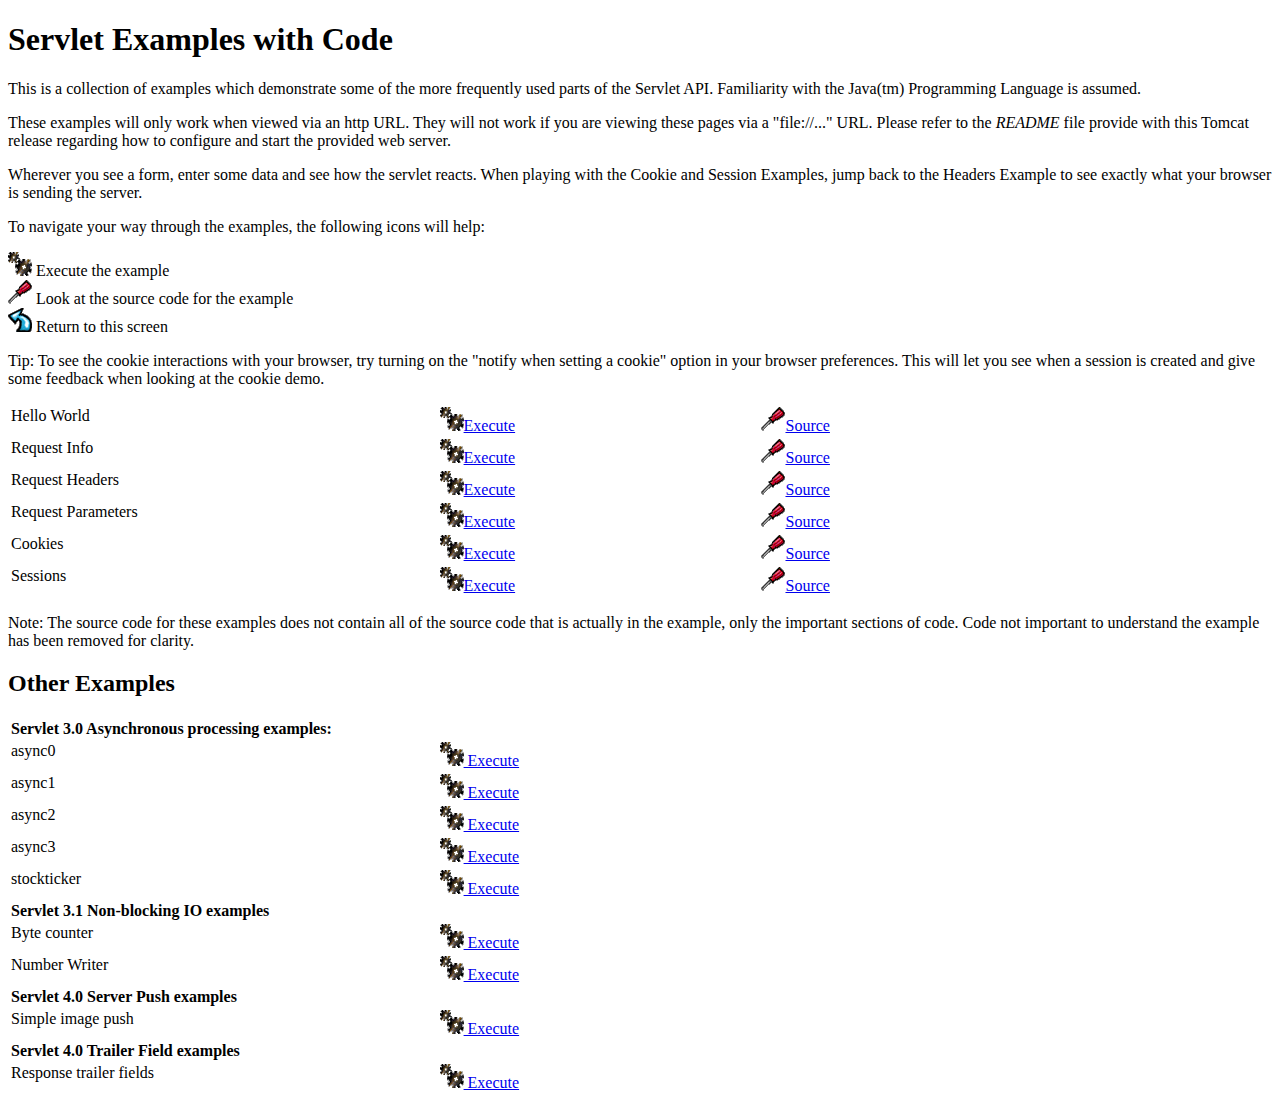
<file: tomcat/apache-tomcat-9.0.111/webapps/examples/servlets/index.html>
<!--
 Licensed to the Apache Software Foundation (ASF) under one or more
  contributor license agreements.  See the NOTICE file distributed with
  this work for additional information regarding copyright ownership.
  The ASF licenses this file to You under the Apache License, Version 2.0
  (the "License"); you may not use this file except in compliance with
  the License.  You may obtain a copy of the License at

      http://www.apache.org/licenses/LICENSE-2.0

  Unless required by applicable law or agreed to in writing, software
  distributed under the License is distributed on an "AS IS" BASIS,
  WITHOUT WARRANTIES OR CONDITIONS OF ANY KIND, either express or implied.
  See the License for the specific language governing permissions and
  limitations under the License.
-->
<!DOCTYPE html><html lang="en">
<head>
   <meta charset="UTF-8" />
   <title>Servlet Examples</title>
   <style type="text/css">
   img { border: 0; }
   th { text-align: left; }
   tr { vertical-align: top; }
   </style>
</head>
<body>
<h1>Servlet
Examples with Code</h1>
<p>This is a collection of examples which demonstrate some of the more
frequently used parts of the Servlet API. Familiarity with the Java(tm)
Programming Language is assumed.
<p>These examples will only work when viewed via an http URL. They will
not work if you are viewing these pages via a "file://..." URL. Please
refer to the <i>README</i> file provide with this Tomcat release regarding
how to configure and start the provided web server.
<p>Wherever you see a form, enter some data and see how the servlet reacts.
When playing with the Cookie and Session Examples, jump back to the Headers
Example to see exactly what your browser is sending the server.
<p>To navigate your way through the examples, the following icons will
help:</p>
<ul style="list-style-type: none; padding-left: 0;">
<li><img src="images/execute.gif" alt=""> Execute the example</li>
<li><img src="images/code.gif" alt=""> Look at the source code for the example</li>
<li><img src="images/return.gif" alt=""> Return to this screen</li>
</ul>

<p>Tip: To see the cookie interactions with your browser, try turning on
the "notify when setting a cookie" option in your browser preferences.
This will let you see when a session is created and give some feedback
when looking at the cookie demo.</p>
<table style="width: 85%;" >
<tr>
<td>Hello World</td>

<td style="width: 30%;"><a href="servlet/HelloWorldExample"><img SRC="images/execute.gif" alt=""></a><a href="servlet/HelloWorldExample">Execute</a></td>

<td style="width: 30%;"><a href="helloworld.html"><img SRC="images/code.gif" alt=""></a><a href="helloworld.html">Source</a></td>
</tr>

<tr>
<td>Request Info</td>

<td style="width: 30%;"><a href="servlet/RequestInfoExample"><img SRC="images/execute.gif" alt=""></a><a href="servlet/RequestInfoExample">Execute</a></td>

<td style="width: 30%;"><a href="reqinfo.html"><img SRC="images/code.gif" alt=""></a><a href="reqinfo.html">Source</a></td>
</tr>

<tr>
<td>Request Headers</td>

<td style="width: 30%;"><a href="servlet/RequestHeaderExample"><img SRC="images/execute.gif" alt=""></a><a href="servlet/RequestHeaderExample">Execute</a></td>

<td style="width: 30%;"><a href="reqheaders.html"><img SRC="images/code.gif" alt=""></a><a href="reqheaders.html">Source</a></td>
</tr>

<tr>
<td>Request Parameters</td>

<td style="width: 30%;"><a href="servlet/RequestParamExample"><img SRC="images/execute.gif" alt=""></a><a href="servlet/RequestParamExample">Execute</a></td>

<td style="width: 30%;"><a href="reqparams.html"><img SRC="images/code.gif" alt=""></a><a href="reqparams.html">Source</a></td>
</tr>

<tr>
<td>Cookies</td>

<td style="width: 30%;"><a href="servlet/CookieExample"><img SRC="images/execute.gif" alt=""></a><a href="servlet/CookieExample">Execute</a></td>

<td style="width: 30%;"><a href="cookies.html"><img SRC="images/code.gif" alt=""></a><a href="cookies.html">Source</a></td>
</tr>

<tr>
<td>Sessions</td>

<td style="width: 30%;"><a href="servlet/SessionExample"><img SRC="images/execute.gif" alt=""></a><a href="servlet/SessionExample">Execute</a></td>

<td style="width: 30%;"><a href="sessions.html"><img SRC="images/code.gif" alt=""></a><a href="sessions.html">Source</a></td>
</tr>
</table>

<p>Note: The source code for these examples does not contain all of the
source code that is actually in the example, only the important sections
of code. Code not important to understand the example has been removed
for clarity.</p>

<h2>Other Examples</h2>
<table style="width: 85%;" >

<tr>
  <th colspan="3">Servlet 3.0 Asynchronous processing examples:</th>
</tr>
<tr>
  <td>async0</td>
  <td style="width: 30%;">
    <a href="../async/async0"><img SRC="images/execute.gif" alt=""> Execute</a>
  </td>
  <td style="width: 30%;"></td>
</tr>
<tr>
  <td>async1</td>
  <td style="width: 30%;">
    <a href="../async/async1"><img SRC="images/execute.gif" alt=""> Execute</a>
  </td>
  <td style="width: 30%;"></td>
</tr>
<tr>
  <td>async2</td>
  <td style="width: 30%;">
    <a href="../async/async2"><img SRC="images/execute.gif" alt=""> Execute</a>
  </td>
  <td style="width: 30%;"></td>
</tr>
<tr>
  <td>async3</td>
  <td style="width: 30%;">
    <a href="../async/async3"><img SRC="images/execute.gif" alt=""> Execute</a>
  </td>
  <td style="width: 30%;"></td>
</tr>
<tr>
  <td>stockticker</td>
  <td style="width: 30%;">
    <a href="../async/stockticker"><img SRC="images/execute.gif" alt=""> Execute</a>
  </td>
  <td style="width: 30%;"></td>
</tr>

<tr>
  <th colspan="3">Servlet 3.1 Non-blocking IO examples</th>
</tr>
<tr>
  <td>Byte counter</td>
  <td style="width: 30%;">
    <a href="nonblocking/bytecounter.html"><img src="images/execute.gif" alt=""> Execute</a>
  </td>
  <td style="width: 30%;"></td>
</tr>
<tr>
  <td>Number Writer</td>
  <td style="width: 30%;">
    <a href="nonblocking/numberwriter"><img src="images/execute.gif" alt=""> Execute</a>
  </td>
  <td style="width: 30%;"></td>
</tr>

<tr>
  <th colspan="3">Servlet 4.0 Server Push examples</th>
</tr>
<tr>
  <td>Simple image push</td>
  <td style="width: 30%;">
    <a href="serverpush/simpleimage"><img src="images/execute.gif" alt=""> Execute</a>
  </td>
  <td style="width: 30%;"></td>
</tr>

<tr>
  <th colspan="3">Servlet 4.0 Trailer Field examples</th>
</tr>
<tr>
  <td>Response trailer fields</td>
  <td style="width: 30%;">
    <a href="trailers/response"><img src="images/execute.gif" alt=""> Execute</a>
  </td>
  <td style="width: 30%;"></td>
</tr>

</table>

</body>
</html>
</file>
<file: tomcat/apache-tomcat-9.0.111/webapps/docs/images/docs-stylesheet.css>
@charset "utf-8";
/*
  Licensed to the Apache Software Foundation (ASF) under one or more
  contributor license agreements.  See the NOTICE file distributed with
  this work for additional information regarding copyright ownership.
  The ASF licenses this file to You under the Apache License, Version 2.0
  (the "License"); you may not use this file except in compliance with
  the License.  You may obtain a copy of the License at

      http://www.apache.org/licenses/LICENSE-2.0

  Unless required by applicable law or agreed to in writing, software
  distributed under the License is distributed on an "AS IS" BASIS,
  WITHOUT WARRANTIES OR CONDITIONS OF ANY KIND, either express or implied.
  See the License for the specific language governing permissions and
  limitations under the License.
*/

/* Fonts */
@import url("fonts/fonts.css");

/* General style */

h1, h2, h3, h4, h5, h6, th {
  font-weight: 600;
}

body {
  margin: 0;
}

body, input {
  font-family: 'Open Sans', sans-serif;
  font-size: 10.5pt;
}

code, pre {
  font-family: Consolas, monospace;
}

img {
  border: 0;
}

table {
  border-collapse: collapse;
  text-align: left;
}
table *:not(table) {
  /* Prevent border-collapsing for table child elements like <div> */
  border-collapse: separate;
}

th {
  text-align: left;
}

main {
  /* Remove this once all IEs support <main> element */
  display: block;
}


/* Layout */

#wrapper {
  min-width: 400px;
}

#header {
  border-bottom: 1px solid #bbb;
}

@media not print {
    #header {
        box-shadow: 0 0 7px #aaa;
    }
}

#header > div {
  padding-left: 15px;
  padding-right: 15px;

  /* Work-around for old browsers: */
  background-color: #F8F3E4;
  background: linear-gradient(to bottom, #ffffff -10%, #F8F3E4 100%);
  position: relative;
}

#header .logo {
  float: left;
  padding-top: 10px;
  min-width: 190px;
}

#header .logo  img{
  /* To avoid that the Font Descender being added to the parent div's height */
  vertical-align: middle;
}

#header .asfLogo {
  float: right;
  position: relative;
  top: 8px;
}

#header h1 {
  margin-top: 0.6em;
  margin-bottom: 0;
}

#header .versionInfo {
  font-size: 13pt;
  margin-bottom: 1em;
}

#middle {
  display: table;
  table-layout: fixed;
  margin: 0;
  width: 100%;
}
#middle > div { display: table-row; }
#middle > div > div { display: table-cell; vertical-align: top; }



#mainLeft {
  width: 190px;
}

#mainLeft > div {
  margin-top: -1px; /* to overwrite border of element above */
  padding-left: 16px;
  padding-right: 14px;
  padding-top: 6px;
  padding-bottom: 15px;
  background-color: #F8F3E4;
  border-right: 1px solid #bbb;
  border-bottom: 1px solid #bbb;
  font-size: 10pt;
  border-bottom-right-radius: 20px;
  box-shadow: 0 0 5px #aaa;
}

#mainLeft h2 {
  margin-bottom: 0.2em;
  font-size: 1.2em;
}

#mainLeft ul {
  padding: 0;
  margin: 0;
  list-style-type: none;
}

#mainLeft ul a {
  text-indent: -0.6em;
  padding-left: 1.4em;
  display: block;
  text-decoration: none;
  color: #444;
}
#mainLeft ul a:hover {
  color: #000;
  background-color: #D1c9b9;
}

#mainRight {
  padding-left: 14px;
  padding-right: 20px;

}

#footer {
  margin-top: 30px;
  padding-top: 20px;
  padding-bottom: 20px;
  padding-left: 20px;
  padding-right: 20px;
  border-top: 1px solid #ccc;
  color: #444;
  text-align: center;
  /* font-style: italic; */
  font-size: 9pt;
}


/* Content */

#content div.text {
  padding-left: 1em;
  padding-left: 1em;
}

#content h3, #content h4, #content h5, #content h6 {
  padding-left: 5px;
  padding-right: 5px;
  background-color: #eaeaea;
}

@media not print {
    #content h3, #content h4, #content h5, #content h6 {
        border: 1px solid #ccc;
        border-radius: 4px;
    }
}

#content h4, #content h5, #content h6 {
  background-color: #f6f6f6;
}

code {
  background-color: rgb(224,255,255);
}

div.codeBox pre code, code.attributeName, code.propertyName, code.noHighlight, .noHighlight code {
  background-color: transparent;
}
div.codeBox {
  overflow: auto;
  margin: 1em 0;
}
div.codeBox pre {
  margin: 0;
  padding: 4px;
  border: 1px solid #999;
  border-radius: 5px;
  background-color: #eff8ff;
  display: table; /* To prevent <pre>s from taking the complete available width. */
  /*
  When it is officially supported, use the following CSS instead of display: table
  to prevent big <pre>s from exceeding the browser window:
  max-width: available;
  width: min-content;
  */
}

div.codeBox pre.wrap {
  white-space: pre-wrap;
}


table.defaultTable tr, table.detail-table tr {
    border: 1px solid #CCC;
}

table.defaultTable tr:nth-child(even), table.detail-table tr:nth-child(even) {
    background-color: #FAFBFF;
}

table.defaultTable tr:nth-child(odd), table.detail-table tr:nth-child(odd) {
    background-color: #EEEFFF;
}

table.defaultTable th, table.detail-table th {
  background-color: #88b;
  color: #fff;
}

table.defaultTable th, table.defaultTable td, table.detail-table th, table.detail-table td {
  padding: 5px 8px;
}


p.notice {
  border: 1px solid rgb(255, 0, 0);
  background-color: rgb(238, 238, 238);
  color: rgb(0, 51, 102);
  padding: 0.5em;
  margin: 1em 2em 1em 1em;
}


/* Changelog-Styles */

ul.changelog {
  padding-left: 1em;
  list-style-type: none;
}

ul.changelog  li{
  padding-top: 5px;
  padding-bottom: 5px;
}

ul.changelog img {
  vertical-align: middle
}


/* Printer-only Styles */
@media print {
    .noPrint { display: none; }
    #middle > div > div#mainLeft { display: none; }
    a { color: inherit; text-decoration: none; }
}

/* Fix for Comments section which contains a <h4> */
#comments_thread h1, #comments_thread h2, #comments_thread h3, #comments_thread h4, #comments_thread h5, #comments_thread h6 {
    border: none;
    background-color: transparent;
}
</file>
